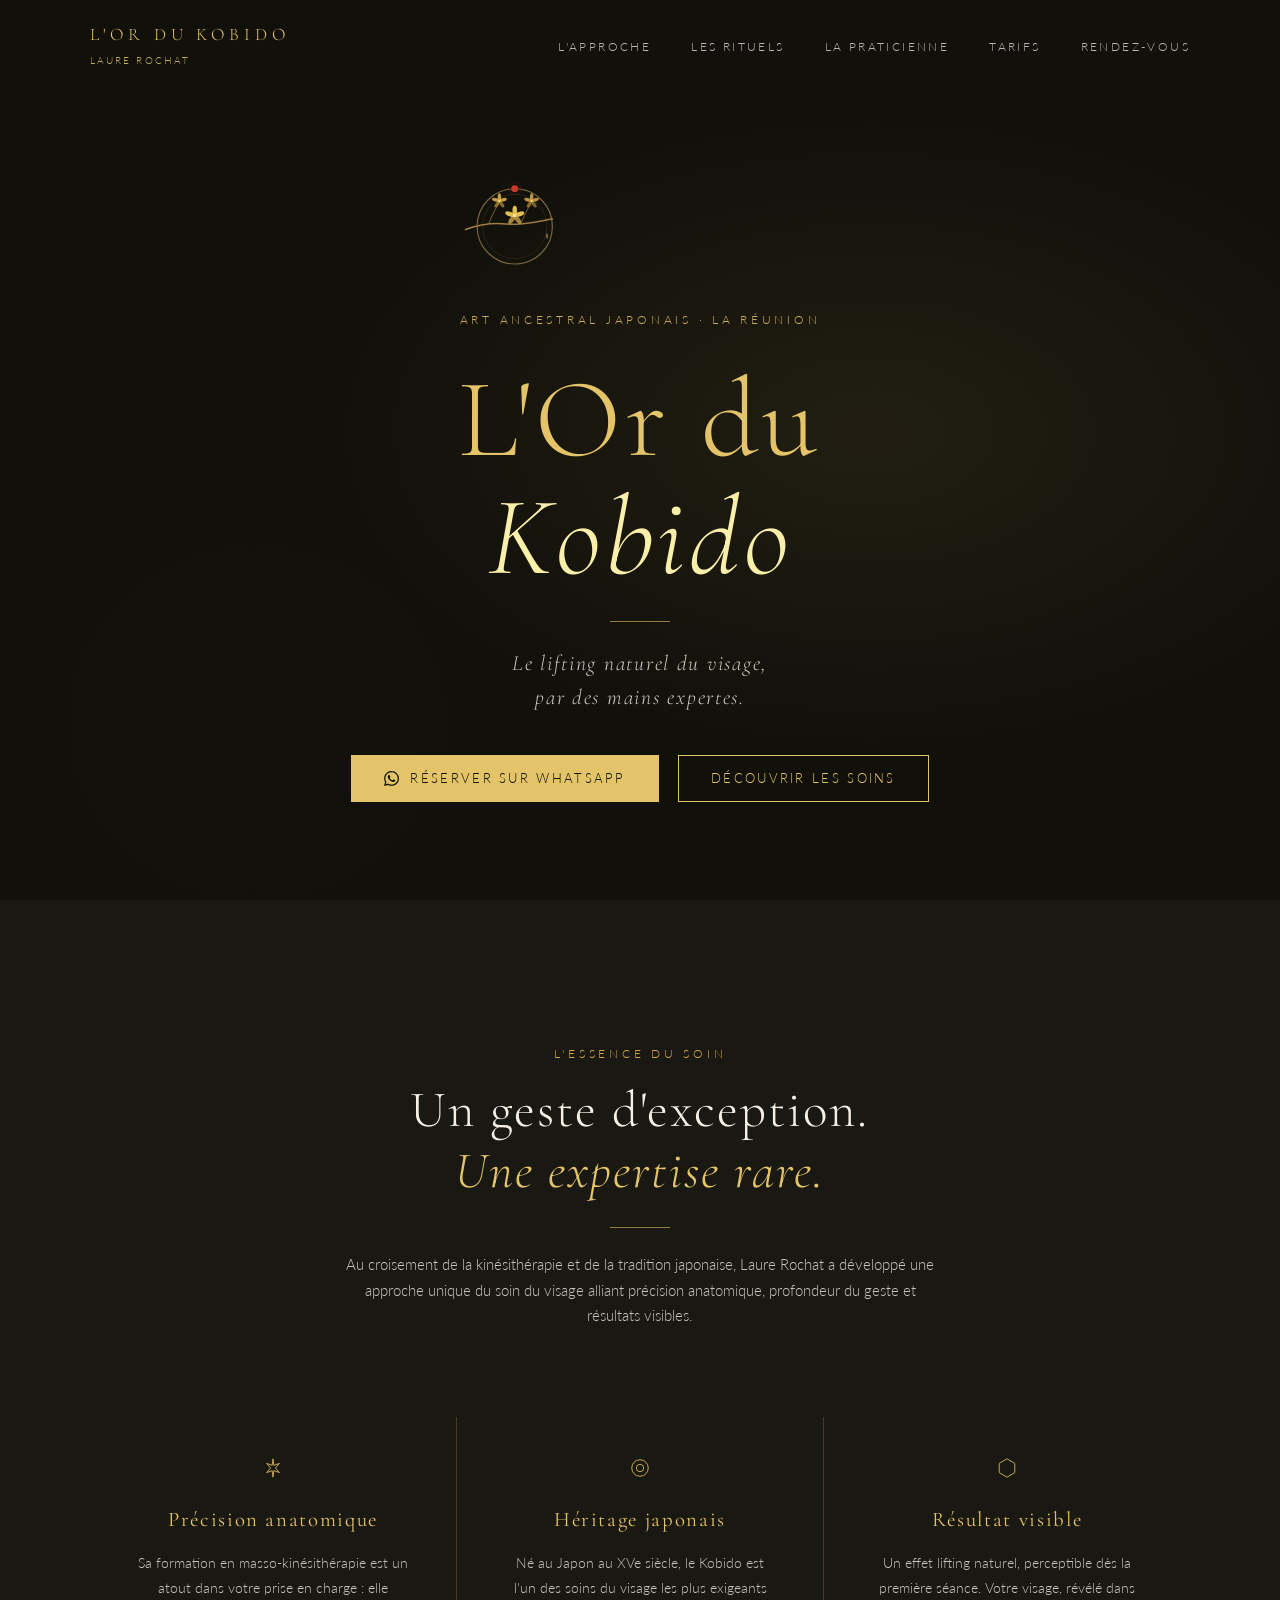
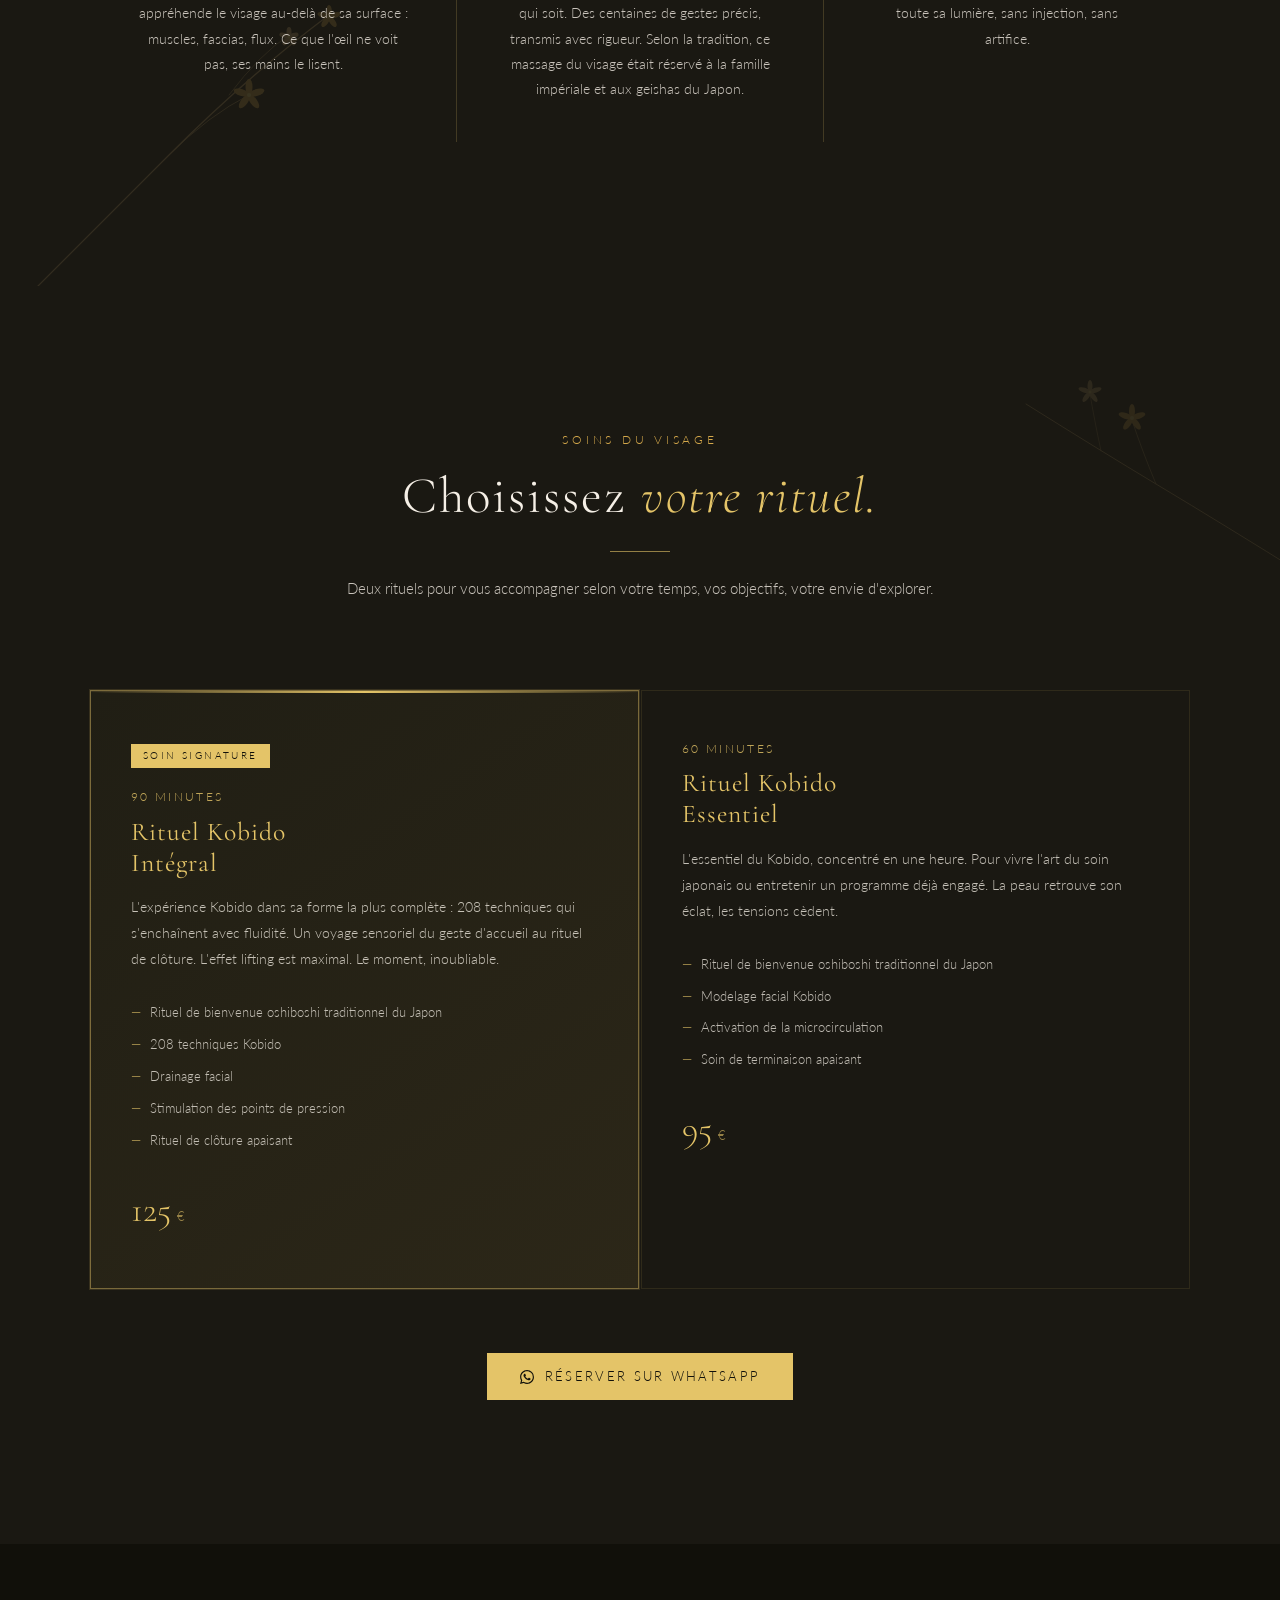
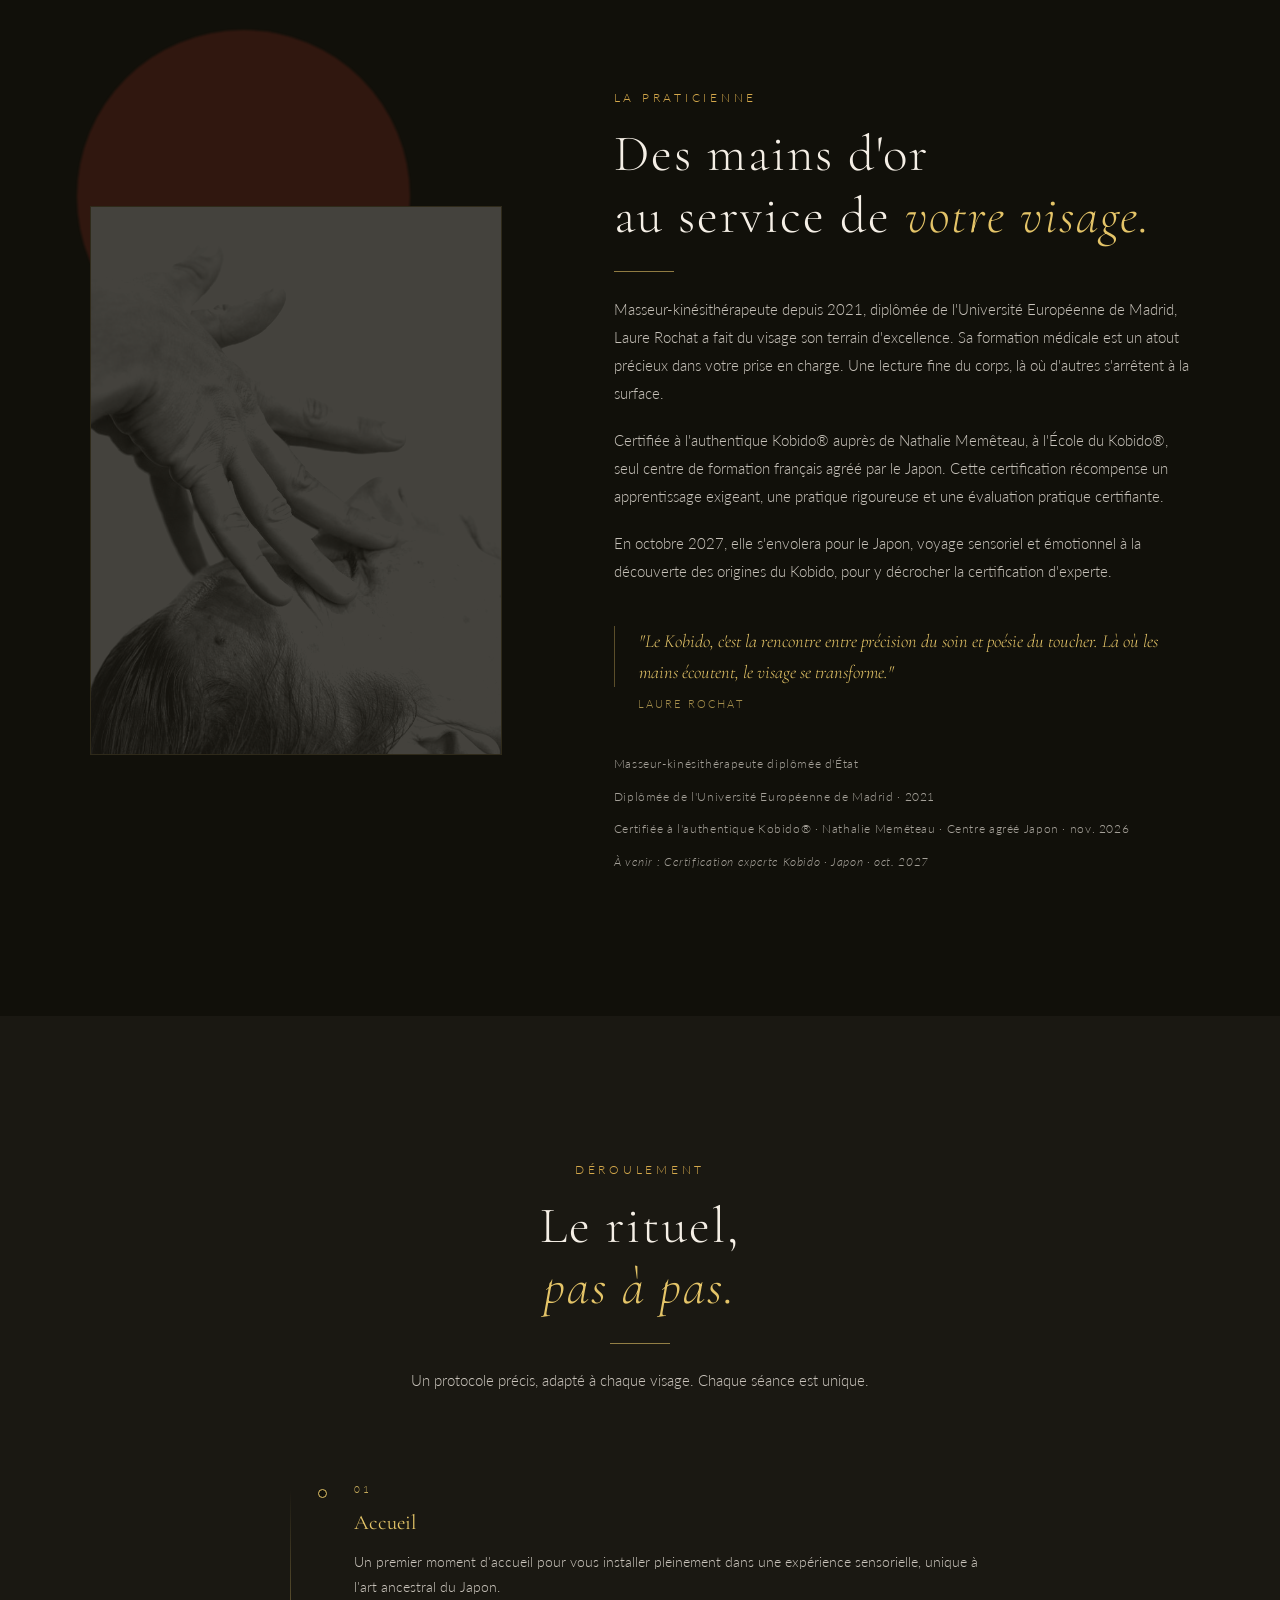
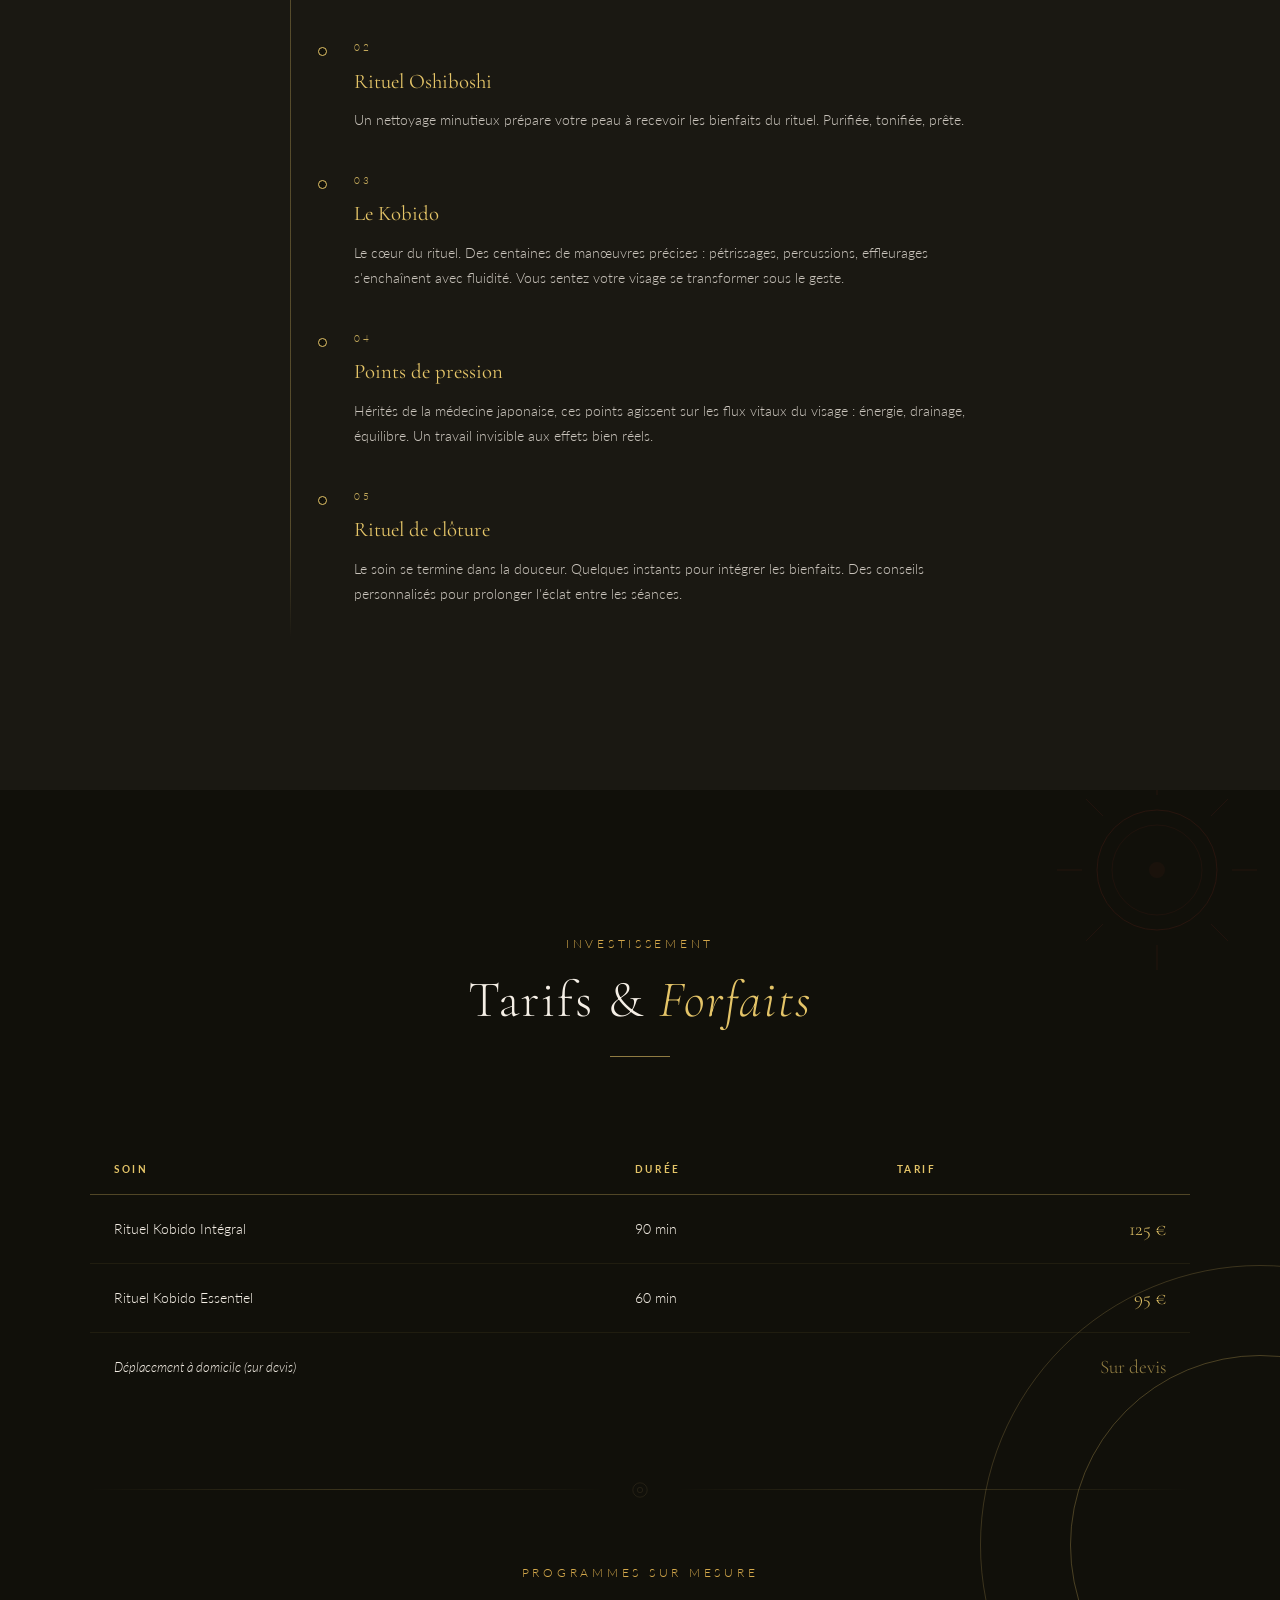
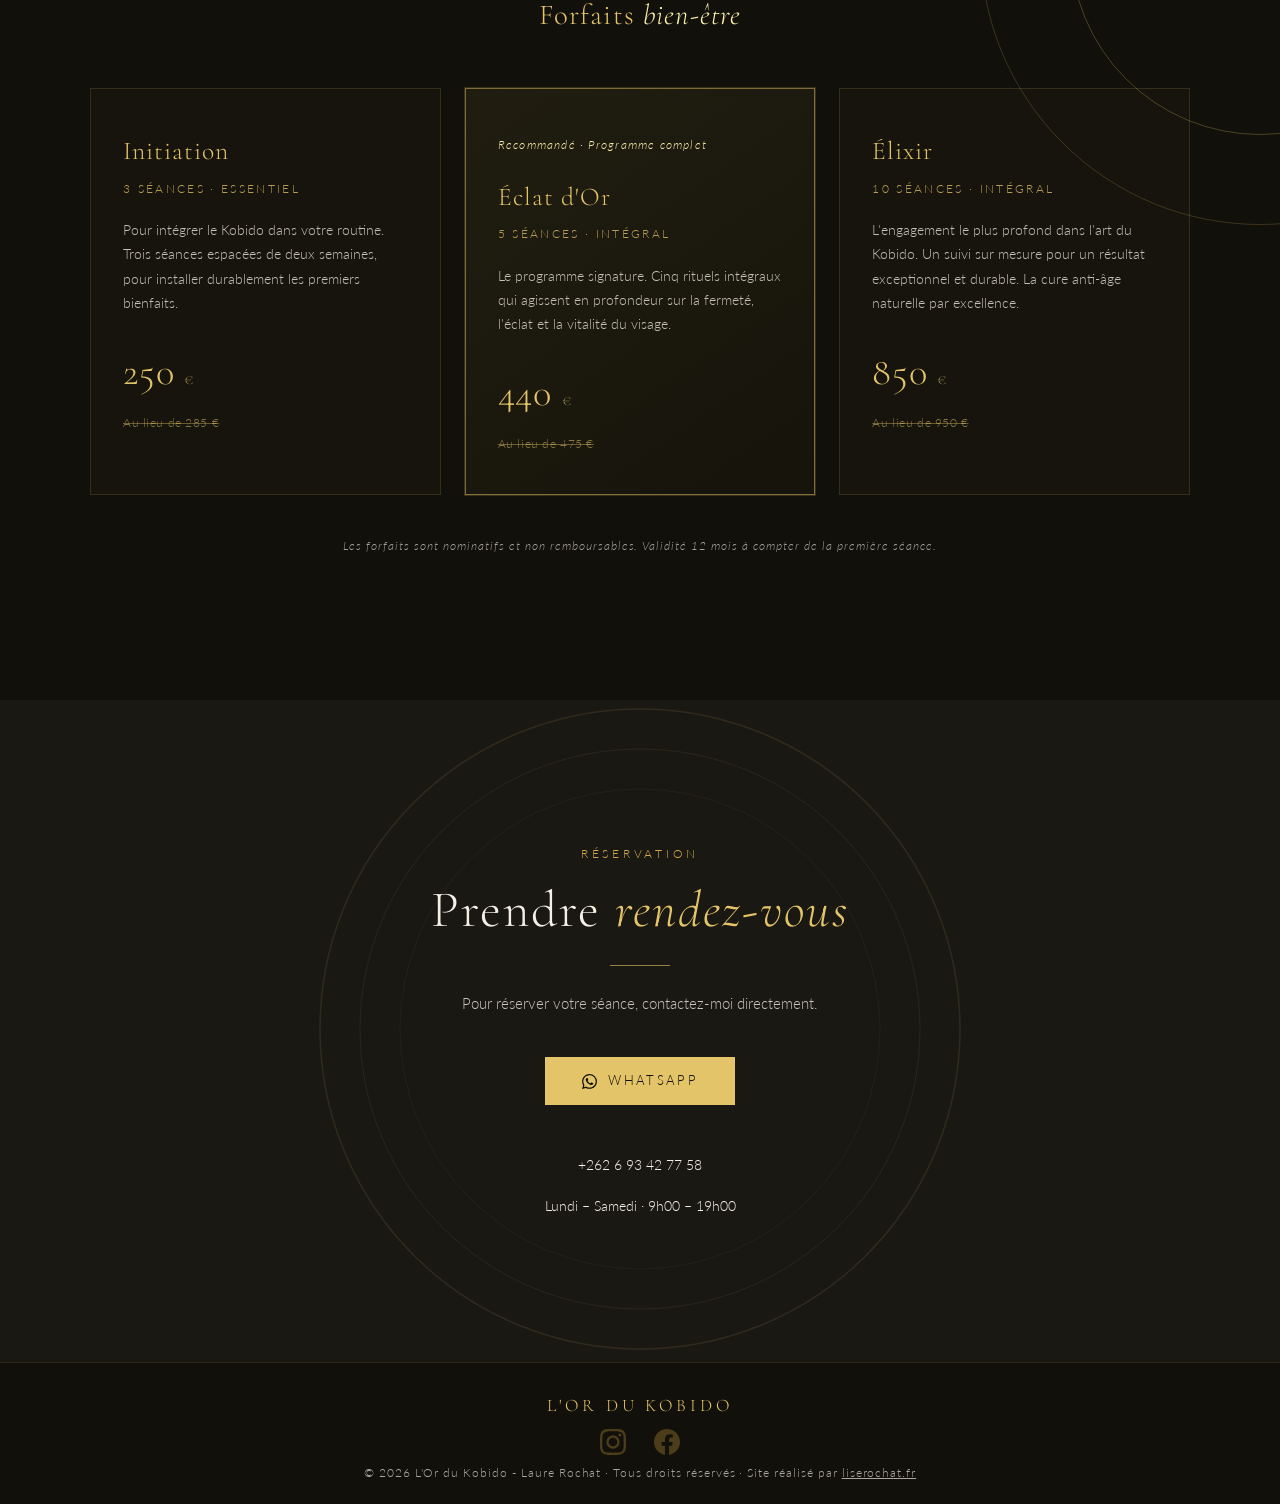
<file: index.html>
<!DOCTYPE html>
<html lang="fr">
<head>
  <meta charset="UTF-8" />
  <meta name="viewport" content="width=device-width, initial-scale=1.0" />
  <meta name="description" content="L'Or du Kobido - Laure Rochat, kinésithérapeute spécialisée dans l'art ancestral japonais du Kobido. Lifting naturel et rituel du visage d'exception à La Réunion." />
  <meta name="author" content="L'Or du Kobido - Laure Rochat" />
  <meta name="geo.region" content="RE" />
  <meta name="geo.placename" content="La Réunion, France" />
  <meta name="geo.position" content="-21.1151;55.5364" />
  <meta property="og:title" content="L'Or du Kobido - Rituel du visage ancestral japonais" />
  <meta property="og:description" content="Rituels Kobido par Laure Rochat, kinésithérapeute. Lifting naturel, éclat et détente profonde à La Réunion." />
  <meta property="og:type" content="website" />
  <meta property="og:url" content="https://lordukobido.fr" />
  <meta property="og:locale" content="fr_FR" />
  <title>L'Or du Kobido · Laure Rochat · La Réunion</title>
  <link rel="preconnect" href="https://fonts.googleapis.com" />
  <link rel="preconnect" href="https://fonts.gstatic.com" crossorigin />
  <link rel="preload" as="style" href="https://fonts.googleapis.com/css2?family=Cormorant+Garamond:ital,wght@0,300;0,400;0,500;1,300;1,400&family=Lato:wght@300;400;700&display=swap" />
  <link rel="stylesheet" href="https://fonts.googleapis.com/css2?family=Cormorant+Garamond:ital,wght@0,300;0,400;0,500;1,300;1,400&family=Lato:wght@300;400;700&display=swap" media="print" onload="this.media='all'" />
  <noscript><link rel="stylesheet" href="https://fonts.googleapis.com/css2?family=Cormorant+Garamond:ital,wght@0,300;0,400;0,500;1,300;1,400&family=Lato:wght@300;400;700&display=swap" /></noscript>
  <link rel="canonical" href="https://lordukobido.fr/" />
  <link rel="icon" href="assets/logo_icone_fond_noir.svg" type="image/svg+xml" />
  <link rel="sitemap" type="application/xml" href="/sitemap.xml" />
  <meta name="robots" content="index, follow" />
  <meta name="theme-color" content="#11100A" />
  <meta property="og:image" content="https://lordukobido.fr/og-image.jpg" />
  <meta property="og:image:width" content="1200" />
  <meta property="og:image:height" content="630" />
  <meta name="twitter:card" content="summary_large_image" />
  <meta name="twitter:title" content="L'Or du Kobido - Rituel du visage ancestral japonais" />
  <meta name="twitter:description" content="Rituels Kobido par Laure Rochat, kinésithérapeute. Lifting naturel, éclat et détente profonde à La Réunion." />
  <meta name="twitter:image" content="https://lordukobido.fr/og-image.jpg" />
  <link rel="stylesheet" href="style.css" />
  <script type="application/ld+json">
  {
    "@context": "https://schema.org",
    "@type": "LocalBusiness",
    "name": "L'Or du Kobido",
    "description": "Rituels du visage Kobido par Laure Rochat, kinésithérapeute. Art ancestral japonais à La Réunion.",
    "url": "https://lordukobido.fr",
    "telephone": "+262693427758",
    "email": "contact@ordukobido.fr",
    "address": {
      "@type": "PostalAddress",
      "addressCountry": "RE",
      "addressLocality": "La Réunion"
    },
    "priceRange": "€€€",
    "openingHours": "Mo-Sa 09:00-19:00",
    "sameAs": [
      "https://www.instagram.com/ordukobido",
      "https://www.facebook.com/ordukobido"
    ]
  }
  </script>
</head>
<body>
<a href="#contenu-principal" class="skip-link">Aller au contenu principal</a>

<!-- DEFS SVG PARTAGÉS -->
<svg aria-hidden="true" focusable="false" style="display:none" xmlns="http://www.w3.org/2000/svg">
  <defs>
    <path id="icon-whatsapp" d="M17.472 14.382c-.297-.149-1.758-.867-2.03-.967-.273-.099-.471-.148-.67.15-.197.297-.767.966-.94 1.164-.173.199-.347.223-.644.075-.297-.15-1.255-.463-2.39-1.475-.883-.788-1.48-1.761-1.653-2.059-.173-.297-.018-.458.13-.606.134-.133.298-.347.446-.52.149-.174.198-.298.298-.497.099-.198.05-.371-.025-.52-.075-.149-.669-1.612-.916-2.207-.242-.579-.487-.5-.669-.51-.173-.008-.371-.01-.57-.01-.198 0-.52.074-.792.372-.272.297-1.04 1.016-1.04 2.479 0 1.462 1.065 2.875 1.213 3.074.149.198 2.096 3.2 5.077 4.487.709.306 1.262.489 1.694.625.712.227 1.36.195 1.871.118.571-.085 1.758-.719 2.006-1.413.248-.694.248-1.289.173-1.413-.074-.124-.272-.198-.57-.347m-5.421 7.403h-.004a9.87 9.87 0 01-5.031-1.378l-.361-.214-3.741.982.998-3.648-.235-.374a9.86 9.86 0 01-1.51-5.26c.001-5.45 4.436-9.884 9.888-9.884 2.64 0 5.122 1.03 6.988 2.898a9.825 9.825 0 012.893 6.994c-.003 5.45-4.437 9.884-9.885 9.884m8.413-18.297A11.815 11.815 0 0012.05 0C5.495 0 .16 5.335.157 11.892c0 2.096.547 4.142 1.588 5.945L.057 24l6.305-1.654a11.882 11.882 0 005.683 1.448h.005c6.554 0 11.89-5.335 11.893-11.893a11.821 11.821 0 00-3.48-8.413Z"/>
  </defs>
</svg>

<!-- NAVIGATION -->
<nav class="nav" role="navigation" aria-label="Navigation principale">
  <div class="container nav__inner">
    <a href="#accueil" class="nav__logo" aria-label="L'Or du Kobido - Accueil">
      <span class="nav__logo-text">
        <span class="nav__logo-name">L'Or du Kobido</span>
        <span class="nav__logo-sub">Laure Rochat</span>
      </span>
    </a>
    <ul class="nav__links" id="nav-links" role="list">
      <li><a href="#approche">L'approche</a></li>
      <li><a href="#prestations">Les rituels</a></li>
      <li><a href="#laure">La praticienne</a></li>
      <li><a href="#tarifs">Tarifs</a></li>
      <li><a href="#contact">Rendez-vous</a></li>
    </ul>
    <button class="nav__burger" aria-controls="nav-links" aria-expanded="false" aria-label="Menu">
      <span></span><span></span><span></span>
    </button>
  </div>
</nav>

<main id="contenu-principal">

<!-- HERO -->
<section id="accueil" class="hero" aria-label="Accueil">
  <div class="hero__bg" aria-hidden="true"></div>
  <div class="hero__content">
    <div class="hero__logo-grand" aria-hidden="true">
      <svg class="hero__logo-svg" xmlns="http://www.w3.org/2000/svg" viewBox="100 70 280 250" focusable="false" aria-hidden="true">
        <circle cx="240" cy="196" r="98" fill="none" stroke="#C9A96E" stroke-width="3" opacity="0.55"/>
        <circle cx="240" cy="196" r="84" fill="none" stroke="#C9A96E" stroke-width="1.5" opacity="0.22"/>
        <circle cx="240" cy="98" r="9" fill="#C0392B"/>
        <circle cx="240" cy="98" r="16" fill="none" stroke="#C0392B" stroke-width="1.5" opacity="0.35"/>
        <path d="M112 204 Q168 184 218 190 Q256 194 338 176" stroke="#9A7A42" stroke-width="4" fill="none" stroke-linecap="round"/>
        <path d="M172 188 Q185 158 200 132" stroke="#7A5F32" stroke-width="2.5" fill="none" stroke-linecap="round"/>
        <path d="M255 190 Q269 158 284 132" stroke="#7A5F32" stroke-width="2.5" fill="none" stroke-linecap="round"/>
        <g transform="translate(200,130)">
          <ellipse cx="0" cy="-10" rx="4.5" ry="10" fill="#D4A84B" opacity="0.9" transform="rotate(0)"/>
          <ellipse cx="0" cy="-10" rx="4.5" ry="10" fill="#D4A84B" opacity="0.9" transform="rotate(72)"/>
          <ellipse cx="0" cy="-10" rx="4.5" ry="10" fill="#B8903A" opacity="0.7" transform="rotate(144)"/>
          <ellipse cx="0" cy="-10" rx="4.5" ry="10" fill="#B8903A" opacity="0.7" transform="rotate(216)"/>
          <ellipse cx="0" cy="-10" rx="4.5" ry="10" fill="#D4A84B" opacity="0.9" transform="rotate(288)"/>
          <circle cx="0" cy="0" r="3" fill="#F5E080"/>
        </g>
        <g transform="translate(240,168)">
          <ellipse cx="0" cy="-13" rx="6" ry="13" fill="#EAC455" opacity="0.95" transform="rotate(0)"/>
          <ellipse cx="0" cy="-13" rx="6" ry="13" fill="#EAC455" opacity="0.95" transform="rotate(72)"/>
          <ellipse cx="0" cy="-13" rx="6" ry="13" fill="#D4A84B" opacity="0.75" transform="rotate(144)"/>
          <ellipse cx="0" cy="-13" rx="6" ry="13" fill="#D4A84B" opacity="0.75" transform="rotate(216)"/>
          <ellipse cx="0" cy="-13" rx="6" ry="13" fill="#EAC455" opacity="0.95" transform="rotate(288)"/>
          <circle cx="0" cy="0" r="3.5" fill="#FBF0A0"/>
        </g>
        <g transform="translate(284,130)">
          <ellipse cx="0" cy="-10" rx="4.5" ry="10" fill="#D4A84B" opacity="0.85" transform="rotate(0)"/>
          <ellipse cx="0" cy="-10" rx="4.5" ry="10" fill="#D4A84B" opacity="0.85" transform="rotate(72)"/>
          <ellipse cx="0" cy="-10" rx="4.5" ry="10" fill="#B8903A" opacity="0.65" transform="rotate(144)"/>
          <ellipse cx="0" cy="-10" rx="4.5" ry="10" fill="#B8903A" opacity="0.65" transform="rotate(216)"/>
          <ellipse cx="0" cy="-10" rx="4.5" ry="10" fill="#D4A84B" opacity="0.85" transform="rotate(288)"/>
          <circle cx="0" cy="0" r="2.5" fill="#F5E080"/>
        </g>
        <ellipse cx="324" cy="221" rx="3" ry="7" fill="#C9A96E" opacity="0.5"/>
      </svg>
    </div>
    <p class="hero__eyebrow">Art ancestral japonais · La Réunion</p>
    <h1 class="hero__title">L'Or du <em>Kobido</em></h1>
    <span class="sep" aria-hidden="true"></span>
    <p class="hero__subtitle">Le lifting naturel du visage,<br>par des mains expertes.</p>
    <div class="hero__cta">
      <a href="https://wa.me/262693427758" class="btn btn--plein btn--icon" target="_blank" rel="noopener noreferrer" aria-label="Réserver sur WhatsApp">
        <svg width="15" height="15" viewBox="0 0 24 24" fill="currentColor" aria-hidden="true" focusable="false"><use href="#icon-whatsapp"/></svg>
        Réserver sur WhatsApp
      </a>
      <a href="#prestations" class="btn">Découvrir les soins</a>
    </div>
  </div>
</section>

<!-- APPROCHE -->
<section id="approche" class="section section--creme" aria-labelledby="approche-titre">
  <svg aria-hidden="true" focusable="false" style="position:absolute;bottom:-5%;left:-4%;width:480px;height:380px;pointer-events:none;user-select:none;opacity:0.14" viewBox="0 0 480 380" xmlns="http://www.w3.org/2000/svg">
    <path d="M60 360 Q140 280 220 200 Q300 120 380 60" stroke="#C9A96E" stroke-width="1.2" fill="none" stroke-linecap="round"/>
    <path d="M220 200 Q260 160 300 140" stroke="#C9A96E" stroke-width="0.8" fill="none" stroke-linecap="round"/>
    <path d="M280 140 Q310 100 340 80" stroke="#C9A96E" stroke-width="0.7" fill="none" stroke-linecap="round"/>
    <g transform="translate(300,140)">
      <ellipse cx="0" cy="-8" rx="3.5" ry="8" fill="#D4A84B" transform="rotate(0)"/>
      <ellipse cx="0" cy="-8" rx="3.5" ry="8" fill="#D4A84B" transform="rotate(72)"/>
      <ellipse cx="0" cy="-8" rx="3.5" ry="8" fill="#D4A84B" transform="rotate(144)"/>
      <ellipse cx="0" cy="-8" rx="3.5" ry="8" fill="#D4A84B" transform="rotate(216)"/>
      <ellipse cx="0" cy="-8" rx="3.5" ry="8" fill="#D4A84B" transform="rotate(288)"/>
      <circle cx="0" cy="0" r="2" fill="#F5E080"/>
    </g>
    <g transform="translate(380,62)">
      <ellipse cx="0" cy="-6" rx="2.8" ry="6" fill="#D4A84B" transform="rotate(0)"/>
      <ellipse cx="0" cy="-6" rx="2.8" ry="6" fill="#D4A84B" transform="rotate(72)"/>
      <ellipse cx="0" cy="-6" rx="2.8" ry="6" fill="#D4A84B" transform="rotate(144)"/>
      <ellipse cx="0" cy="-6" rx="2.8" ry="6" fill="#D4A84B" transform="rotate(216)"/>
      <ellipse cx="0" cy="-6" rx="2.8" ry="6" fill="#D4A84B" transform="rotate(288)"/>
      <circle cx="0" cy="0" r="1.6" fill="#F5E080"/>
    </g>
    <g transform="translate(340,82)">
      <ellipse cx="0" cy="-5" rx="2.5" ry="5" fill="#C9A96E" transform="rotate(0)"/>
      <ellipse cx="0" cy="-5" rx="2.5" ry="5" fill="#C9A96E" transform="rotate(72)"/>
      <ellipse cx="0" cy="-5" rx="2.5" ry="5" fill="#C9A96E" transform="rotate(144)"/>
      <ellipse cx="0" cy="-5" rx="2.5" ry="5" fill="#C9A96E" transform="rotate(216)"/>
      <ellipse cx="0" cy="-5" rx="2.5" ry="5" fill="#C9A96E" transform="rotate(288)"/>
      <circle cx="0" cy="0" r="1.4" fill="#F5E080"/>
    </g>
  </svg>
  <div class="container">
    <header class="section__header reveal">
      <p class="section__surtitle">L'essence du soin</p>
      <h2 class="section__title" id="approche-titre">Un geste d'exception.<br><em>Une expertise rare.</em></h2>
      <span class="sep"></span>
      <p class="section__intro">
        Au croisement de la kinésithérapie et de la tradition japonaise, Laure Rochat a développé une approche unique du soin du visage alliant précision anatomique, profondeur du geste et résultats visibles.
      </p>
    </header>
    <div class="philosophie__grid" role="list">
      <article class="philosophie__item reveal reveal-delay-1">
        <svg class="philosophie__icon" viewBox="0 0 24 24" aria-hidden="true" focusable="false" width="22" height="22" fill="none" stroke="currentColor" stroke-width="1"><path d="M12 2 L12.9 9.1 L19 7 L14.6 12 L19 17 L12.9 14.9 L12 22 L11.1 14.9 L5 17 L9.4 12 L5 7 L11.1 9.1 Z"/></svg>
        <h3>Précision anatomique</h3>
        <p>Sa formation en masso-kinésithérapie est un atout dans votre prise en charge : elle appréhende le visage au-delà de sa surface : muscles, fascias, flux. Ce que l'œil ne voit pas, ses mains le lisent.</p>
      </article>
      <div class="philosophie__divider" aria-hidden="true"></div>
      <article class="philosophie__item reveal reveal-delay-2">
        <svg class="philosophie__icon" viewBox="0 0 24 24" aria-hidden="true" focusable="false" width="22" height="22" fill="none" stroke="currentColor" stroke-width="1"><circle cx="12" cy="12" r="9"/><circle cx="12" cy="12" r="4"/></svg>
        <h3>Héritage japonais</h3>
        <p>Né au Japon au XVe siècle, le Kobido est l'un des soins du visage les plus exigeants qui soit. Des centaines de gestes précis, transmis avec rigueur. Selon la tradition, ce massage du visage était réservé à la famille impériale et aux geishas du Japon.</p>
      </article>
      <div class="philosophie__divider" aria-hidden="true"></div>
      <article class="philosophie__item reveal reveal-delay-3">
        <svg class="philosophie__icon" viewBox="0 0 24 24" aria-hidden="true" focusable="false" width="22" height="22" fill="none" stroke="currentColor" stroke-width="1"><path d="M12 2 L20.5 7 L20.5 17 L12 22 L3.5 17 L3.5 7 Z"/></svg>
        <h3>Résultat visible</h3>
        <p>Un effet lifting naturel, perceptible dès la première séance. Votre visage, révélé dans toute sa lumière, sans injection, sans artifice.</p>
      </article>
    </div>
  </div>
</section>

<!-- PRESTATIONS -->
<section id="prestations" class="section section--creme" aria-labelledby="prestations-titre">
  <svg aria-hidden="true" focusable="false" style="position:absolute;top:4%;right:-2%;width:min(360px,40vw);height:min(280px,30vw);pointer-events:none;user-select:none;opacity:0.11" viewBox="0 0 360 280" xmlns="http://www.w3.org/2000/svg">
    <path d="M360 240 Q280 190 210 148 Q155 115 80 68" stroke="#C9A96E" stroke-width="1" fill="none" stroke-linecap="round"/>
    <path d="M210 148 Q195 112 186 84" stroke="#C9A96E" stroke-width="0.7" fill="none" stroke-linecap="round"/>
    <path d="M155 115 Q148 82 144 58" stroke="#C9A96E" stroke-width="0.6" fill="none" stroke-linecap="round"/>
    <g transform="translate(186,82)">
      <ellipse cx="0" cy="-7" rx="3" ry="7" fill="#D4A84B" transform="rotate(0)"/>
      <ellipse cx="0" cy="-7" rx="3" ry="7" fill="#D4A84B" transform="rotate(72)"/>
      <ellipse cx="0" cy="-7" rx="3" ry="7" fill="#D4A84B" transform="rotate(144)"/>
      <ellipse cx="0" cy="-7" rx="3" ry="7" fill="#D4A84B" transform="rotate(216)"/>
      <ellipse cx="0" cy="-7" rx="3" ry="7" fill="#D4A84B" transform="rotate(288)"/>
      <circle cx="0" cy="0" r="2" fill="#F5E080"/>
    </g>
    <g transform="translate(144,56)">
      <ellipse cx="0" cy="-6" rx="2.5" ry="6" fill="#C9A96E" transform="rotate(0)"/>
      <ellipse cx="0" cy="-6" rx="2.5" ry="6" fill="#C9A96E" transform="rotate(72)"/>
      <ellipse cx="0" cy="-6" rx="2.5" ry="6" fill="#C9A96E" transform="rotate(144)"/>
      <ellipse cx="0" cy="-6" rx="2.5" ry="6" fill="#C9A96E" transform="rotate(216)"/>
      <ellipse cx="0" cy="-6" rx="2.5" ry="6" fill="#C9A96E" transform="rotate(288)"/>
      <circle cx="0" cy="0" r="1.5" fill="#F5E080"/>
    </g>
  </svg>
  <div class="container">
    <header class="section__header reveal">
      <p class="section__surtitle">Soins du visage</p>
      <h2 class="section__title" id="prestations-titre">Choisissez <em>votre rituel.</em></h2>
      <span class="sep"></span>
      <p class="section__intro">
        Deux rituels pour vous accompagner selon votre temps, vos objectifs, votre envie d'explorer.
      </p>
    </header>
    <div class="prestations__grid" role="list">
      <article class="prestation-card prestation-card--vedette reveal reveal-delay-1">
        <span class="prestation-card__badge">Soin signature</span>
        <p class="prestation-card__duree">90 minutes</p>
        <h3 class="prestation-card__titre">Rituel Kobido<br>Intégral</h3>
        <p class="prestation-card__desc">
          L'expérience Kobido dans sa forme la plus complète : 208 techniques qui s'enchaînent avec fluidité. Un voyage sensoriel du geste d'accueil au rituel de clôture. L'effet lifting est maximal. Le moment, inoubliable.
        </p>
        <ul class="prestation-card__details">
          <li>Rituel de bienvenue oshiboshi traditionnel du Japon</li>
          <li>208 techniques Kobido</li>
          <li>Drainage facial</li>
          <li>Stimulation des points de pression</li>
          <li>Rituel de clôture apaisant</li>
        </ul>
        <div class="prestation-card__prix">
          <span class="prestation-card__montant">125</span>
          <span class="prestation-card__devise">€</span>
        </div>
      </article>

      <article class="prestation-card reveal reveal-delay-2">
        <p class="prestation-card__duree">60 minutes</p>
        <h3 class="prestation-card__titre">Rituel Kobido<br>Essentiel</h3>
        <p class="prestation-card__desc">
          L'essentiel du Kobido, concentré en une heure. Pour vivre l'art du soin japonais ou entretenir un programme déjà engagé. La peau retrouve son éclat, les tensions cèdent.
        </p>
        <ul class="prestation-card__details">
          <li>Rituel de bienvenue oshiboshi traditionnel du Japon</li>
          <li>Modelage facial Kobido</li>
          <li>Activation de la microcirculation</li>
          <li>Soin de terminaison apaisant</li>
        </ul>
        <div class="prestation-card__prix">
          <span class="prestation-card__montant">95</span>
          <span class="prestation-card__devise">€</span>
        </div>
      </article>
    </div>
    <div class="section__cta-inline reveal">
      <a href="https://wa.me/262693427758" class="btn btn--plein btn--icon" target="_blank" rel="noopener noreferrer" aria-label="Réserver sur WhatsApp">
        <svg width="14" height="14" viewBox="0 0 24 24" fill="currentColor" aria-hidden="true" focusable="false"><use href="#icon-whatsapp"/></svg>
        Réserver sur WhatsApp
      </a>
    </div>
  </div>
</section>

<!-- EXPERTISE DE LAURE -->
<section id="laure" class="section section--laure" aria-labelledby="laure-titre">
  <div class="container">
    <div class="expertise__layout">
      <div class="expertise__photo reveal">
        <div class="expertise__photo-logo" aria-hidden="true">
          <img src="assets/669d0a68-e645-48d5-8796-cb6769c5678c.jpeg" alt="" width="120" height="120" loading="lazy" class="expertise__photo-logo-img" />
        </div>
      </div>
      <div class="expertise__text reveal reveal-delay-2">
        <p class="section__surtitle">La praticienne</p>
        <h2 class="section__title" id="laure-titre">Des mains d'or<br>au service de <em>votre visage.</em></h2>
        <span class="sep sep--left"></span>
        <p class="expertise__bio">
          Masseur-kinésithérapeute depuis 2021, diplômée de l'Université Européenne de Madrid, Laure Rochat a fait du visage son terrain d'excellence. Sa formation médicale est un atout précieux dans votre prise en charge. Une lecture fine du corps, là où d'autres s'arrêtent à la surface.
        </p>
        <p class="expertise__bio">
          Certifiée à l'authentique Kobido® auprès de Nathalie Memêteau, à l'École du Kobido®, seul centre de formation français agréé par le Japon. Cette certification récompense un apprentissage exigeant, une pratique rigoureuse et une évaluation pratique certifiante.
        </p>
        <p class="expertise__bio">
          En octobre 2027, elle s'envolera pour le Japon, voyage sensoriel et émotionnel à la découverte des origines du Kobido, pour y décrocher la certification d'experte.
        </p>
        <blockquote class="expertise__citation">
          "Le Kobido, c'est la rencontre entre précision du soin et poésie du toucher. Là où les mains écoutent, le visage se transforme."
        </blockquote>
        <p class="expertise__citation-auteur">Laure Rochat</p>
        <ul class="expertise__badges" aria-label="Qualifications de Laure Rochat">
          <li class="expertise__badge">Masseur-kinésithérapeute diplômée d'État</li>
          <li class="expertise__badge">Diplômée de l'Université Européenne de Madrid · 2021</li>
          <li class="expertise__badge">Certifiée à l'authentique Kobido® · Nathalie Memêteau · Centre agréé Japon · nov. 2026</li>
          <li class="expertise__badge"><em>À venir : Certification experte Kobido · Japon · oct. 2027</em></li>
        </ul>
      </div>
    </div>
  </div>
</section>

<!-- LE RITUEL -->
<section id="rituel" class="section section--creme" aria-labelledby="rituel-titre">
  <div class="container">
    <header class="section__header reveal">
      <p class="section__surtitle">Déroulement</p>
      <h2 class="section__title" id="rituel-titre">Le rituel,<br><em>pas à pas.</em></h2>
      <span class="sep"></span>
      <p class="section__intro">
        Un protocole précis, adapté à chaque visage. Chaque séance est unique.
      </p>
    </header>
    <div class="rituel__steps reveal" role="list">
      <article class="rituel__step">
        <p class="rituel__step-num">01</p>
        <h3 class="rituel__step-titre">Accueil</h3>
        <p class="rituel__step-texte">Un premier moment d'accueil pour vous installer pleinement dans une expérience sensorielle, unique à l'art ancestral du Japon.</p>
      </article>
      <article class="rituel__step">
        <p class="rituel__step-num">02</p>
        <h3 class="rituel__step-titre">Rituel Oshiboshi</h3>
        <p class="rituel__step-texte">Un nettoyage minutieux prépare votre peau à recevoir les bienfaits du rituel. Purifiée, tonifiée, prête.</p>
      </article>
      <article class="rituel__step">
        <p class="rituel__step-num">03</p>
        <h3 class="rituel__step-titre">Le Kobido</h3>
        <p class="rituel__step-texte">Le cœur du rituel. Des centaines de manœuvres précises : pétrissages, percussions, effleurages s'enchaînent avec fluidité. Vous sentez votre visage se transformer sous le geste.</p>
      </article>
      <article class="rituel__step">
        <p class="rituel__step-num">04</p>
        <h3 class="rituel__step-titre">Points de pression</h3>
        <p class="rituel__step-texte">Hérités de la médecine japonaise, ces points agissent sur les flux vitaux du visage : énergie, drainage, équilibre. Un travail invisible aux effets bien réels.</p>
      </article>
      <article class="rituel__step">
        <p class="rituel__step-num">05</p>
        <h3 class="rituel__step-titre">Rituel de clôture</h3>
        <p class="rituel__step-texte">Le soin se termine dans la douceur. Quelques instants pour intégrer les bienfaits. Des conseils personnalisés pour prolonger l'éclat entre les séances.</p>
      </article>
    </div>
  </div>
</section>

<!-- TARIFS & FORFAITS -->
<section id="tarifs" class="section" aria-labelledby="tarifs-titre">
  <svg aria-hidden="true" focusable="false" style="position:absolute;top:-8%;right:-6%;width:400px;height:400px;pointer-events:none;user-select:none;opacity:0.13" viewBox="0 0 400 400" xmlns="http://www.w3.org/2000/svg">
    <circle cx="200" cy="200" r="60" fill="none" stroke="#C0392B" stroke-width="1"/>
    <circle cx="200" cy="200" r="45" fill="none" stroke="#C0392B" stroke-width="0.6"/>
    <line x1="200" y1="125" x2="200" y2="100" stroke="#C0392B" stroke-width="0.8"/>
    <line x1="200" y1="275" x2="200" y2="300" stroke="#C0392B" stroke-width="0.8"/>
    <line x1="125" y1="200" x2="100" y2="200" stroke="#C0392B" stroke-width="0.8"/>
    <line x1="275" y1="200" x2="300" y2="200" stroke="#C0392B" stroke-width="0.8"/>
    <line x1="146" y1="146" x2="129" y2="129" stroke="#C0392B" stroke-width="0.7"/>
    <line x1="254" y1="146" x2="271" y2="129" stroke="#C0392B" stroke-width="0.7"/>
    <line x1="146" y1="254" x2="129" y2="271" stroke="#C0392B" stroke-width="0.7"/>
    <line x1="254" y1="254" x2="271" y2="271" stroke="#C0392B" stroke-width="0.7"/>
    <circle cx="200" cy="200" r="8" fill="#C0392B" opacity="0.4"/>
  </svg>
  <div class="container">
    <header class="section__header reveal">
      <p class="section__surtitle">Investissement</p>
      <h2 class="section__title" id="tarifs-titre">Tarifs & <em>Forfaits</em></h2>
      <span class="sep"></span>
    </header>

    <div class="reveal tarifs__tableau-wrapper">
      <table class="tarifs__tableau" aria-label="Tableau des tarifs des soins">
        <thead>
          <tr>
            <th scope="col">Soin</th>
            <th scope="col">Durée</th>
            <th scope="col" class="tarifs__th--right">Tarif</th>
          </tr>
        </thead>
        <tbody>
          <tr>
            <td>Rituel Kobido Intégral</td>
            <td>90 min</td>
            <td class="prix">125 €</td>
          </tr>
          <tr>
            <td>Rituel Kobido Essentiel</td>
            <td>60 min</td>
            <td class="prix">95 €</td>
          </tr>
          <tr>
            <td class="tarifs__note-td" colspan="2">Déplacement à domicile (sur devis)</td>
            <td class="prix prix--note">Sur devis</td>
          </tr>
        </tbody>
      </table>
    </div>

    <div class="tarifs__separateur" aria-hidden="true">
      <span></span>
      <svg viewBox="0 0 40 40" width="18" height="18" aria-hidden="true" focusable="false" fill="none" stroke="#C9A96E" stroke-width="0.8" opacity="0.6"><circle cx="20" cy="20" r="6"/><circle cx="20" cy="20" r="16"/></svg>
      <span></span>
    </div>

    <div class="reveal">
      <p class="section__surtitle section__surtitle--center">Programmes sur mesure</p>
      <h3 class="tarifs__sous-titre">Forfaits <em>bien-être</em></h3>
    </div>

    <div class="forfaits__grid" role="list">
      <article class="forfait-card reveal reveal-delay-1">
        <h4 class="forfait-card__nom">Initiation</h4>
        <p class="forfait-card__seances">3 séances · Essentiel</p>
        <p class="forfait-card__desc">Pour intégrer le Kobido dans votre routine. Trois séances espacées de deux semaines, pour installer durablement les premiers bienfaits.</p>
        <p class="forfait-card__prix">250 <span>€</span></p>
        <p class="forfait-card__economie"><s>Au lieu de 285 €</s></p>
      </article>

      <article class="forfait-card forfait-card--star reveal reveal-delay-2">
        <span class="forfait-card__avantage">Recommandé · Programme complet</span>
        <h4 class="forfait-card__nom">Éclat d'Or</h4>
        <p class="forfait-card__seances">5 séances · Intégral</p>
        <p class="forfait-card__desc">Le programme signature. Cinq rituels intégraux qui agissent en profondeur sur la fermeté, l'éclat et la vitalité du visage.</p>
        <p class="forfait-card__prix">440 <span>€</span></p>
        <p class="forfait-card__economie"><s>Au lieu de 475 €</s></p>
      </article>

      <article class="forfait-card reveal reveal-delay-3">
        <h4 class="forfait-card__nom">Élixir</h4>
        <p class="forfait-card__seances">10 séances · Intégral</p>
        <p class="forfait-card__desc">L'engagement le plus profond dans l'art du Kobido. Un suivi sur mesure pour un résultat exceptionnel et durable. La cure anti-âge naturelle par excellence.</p>
        <p class="forfait-card__prix">850 <span>€</span></p>
        <p class="forfait-card__economie"><s>Au lieu de 950 €</s></p>
      </article>
    </div>

    <p class="tarifs__mention reveal">Les forfaits sont nominatifs et non remboursables. Validité 12 mois à compter de la première séance.</p>
  </div>
</section>

<!-- CONTACT -->
<section id="contact" class="section section--creme" aria-labelledby="contact-titre">
  <svg aria-hidden="true" focusable="false" style="position:absolute;bottom:-2.5%;left:50%;transform:translateX(-50%);width:700px;height:700px;pointer-events:none;user-select:none;opacity:0.12" viewBox="0 0 700 700" xmlns="http://www.w3.org/2000/svg">
    <circle cx="350" cy="350" r="320" fill="none" stroke="#C9A96E" stroke-width="1.5"/>
    <circle cx="350" cy="350" r="280" fill="none" stroke="#C9A96E" stroke-width="0.8"/>
    <circle cx="350" cy="350" r="240" fill="none" stroke="#C9A96E" stroke-width="0.5"/>
  </svg>
  <div class="container">
    <div class="contact__centered reveal">
      <p class="section__surtitle">Réservation</p>
      <h2 class="section__title" id="contact-titre">Prendre <em>rendez-vous</em></h2>
      <span class="sep"></span>
      <p class="contact__intro-text">
        Pour réserver votre séance, contactez-moi directement.
      </p>
      <div class="contact__actions">
        <a href="https://wa.me/262693427758" class="btn btn--plein contact__btn" target="_blank" rel="noopener noreferrer" aria-label="Contacter par WhatsApp">
          <svg width="15" height="15" viewBox="0 0 24 24" fill="currentColor" aria-hidden="true" focusable="false"><use href="#icon-whatsapp"/></svg>
          WhatsApp
        </a>
      </div>
      <ul class="contact__list contact__list--centered" aria-label="Coordonnées">
        <li>
          <a href="tel:+262693427758" aria-label="Appeler le +262 6 93 42 77 58">+262 6 93 42 77 58</a>
        </li>
        <li>
          <span>Lundi – Samedi · 9h00 – 19h00</span>
        </li>
      </ul>
    </div>
  </div>
</section>
</main>

<!-- FOOTER -->
<footer class="footer" role="contentinfo">
  <div class="container footer__inner">
    <p class="footer__logo">L'Or du Kobido</p>
    <div class="footer__socials" aria-label="Réseaux sociaux">
      <a href="https://www.instagram.com/ordukobido" class="social__link" target="_blank" rel="noopener noreferrer" aria-label="Instagram - L'Or du Kobido">
        <svg width="26" height="26" viewBox="0 0 24 24" fill="currentColor" aria-hidden="true" focusable="false"><path d="M12 2.163c3.204 0 3.584.012 4.85.07 3.252.148 4.771 1.691 4.919 4.919.058 1.265.069 1.645.069 4.849 0 3.205-.012 3.584-.069 4.849-.149 3.225-1.664 4.771-4.919 4.919-1.266.058-1.644.07-4.85.07-3.204 0-3.584-.012-4.849-.07-3.26-.149-4.771-1.699-4.919-4.92-.058-1.265-.07-1.644-.07-4.849 0-3.204.013-3.583.07-4.849.149-3.227 1.664-4.771 4.919-4.919 1.266-.057 1.645-.069 4.849-.069zM12 0C8.741 0 8.333.014 7.053.072 2.695.272.273 2.69.073 7.052.014 8.333 0 8.741 0 12c0 3.259.014 3.668.072 4.948.2 4.358 2.618 6.78 6.98 6.98C8.333 23.986 8.741 24 12 24c3.259 0 3.668-.014 4.948-.072 4.354-.2 6.782-2.618 6.979-6.98.059-1.28.073-1.689.073-4.948 0-3.259-.014-3.667-.072-4.947-.196-4.354-2.617-6.78-6.979-6.98C15.668.014 15.259 0 12 0zm0 5.838a6.162 6.162 0 100 12.324 6.162 6.162 0 000-12.324zM12 16a4 4 0 110-8 4 4 0 010 8zm6.406-11.845a1.44 1.44 0 100 2.881 1.44 1.44 0 000-2.881z"/></svg>
      </a>
      <a href="https://www.facebook.com/ordukobido" class="social__link" target="_blank" rel="noopener noreferrer" aria-label="Facebook - L'Or du Kobido">
        <svg width="26" height="26" viewBox="0 0 24 24" fill="currentColor" aria-hidden="true" focusable="false"><path d="M24 12.073c0-6.627-5.373-12-12-12s-12 5.373-12 12c0 5.99 4.388 10.954 10.125 11.854v-8.385H7.078v-3.47h3.047V9.43c0-3.007 1.792-4.669 4.533-4.669 1.312 0 2.686.235 2.686.235v2.953H15.83c-1.491 0-1.956.925-1.956 1.874v2.25h3.328l-.532 3.47h-2.796v8.385C19.612 23.027 24 18.062 24 12.073z"/></svg>
      </a>
    </div>
    <p class="footer__copy">© <span id="year">2026</span> L'Or du Kobido - Laure Rochat · Tous droits réservés · Site réalisé par <a href="https://liserochat.fr" target="_blank" rel="noopener noreferrer" style="text-decoration: underline;">liserochat.fr</a></p>
  </div>
</footer>

<script src="script.js"></script>
</body>
</html>
</file>
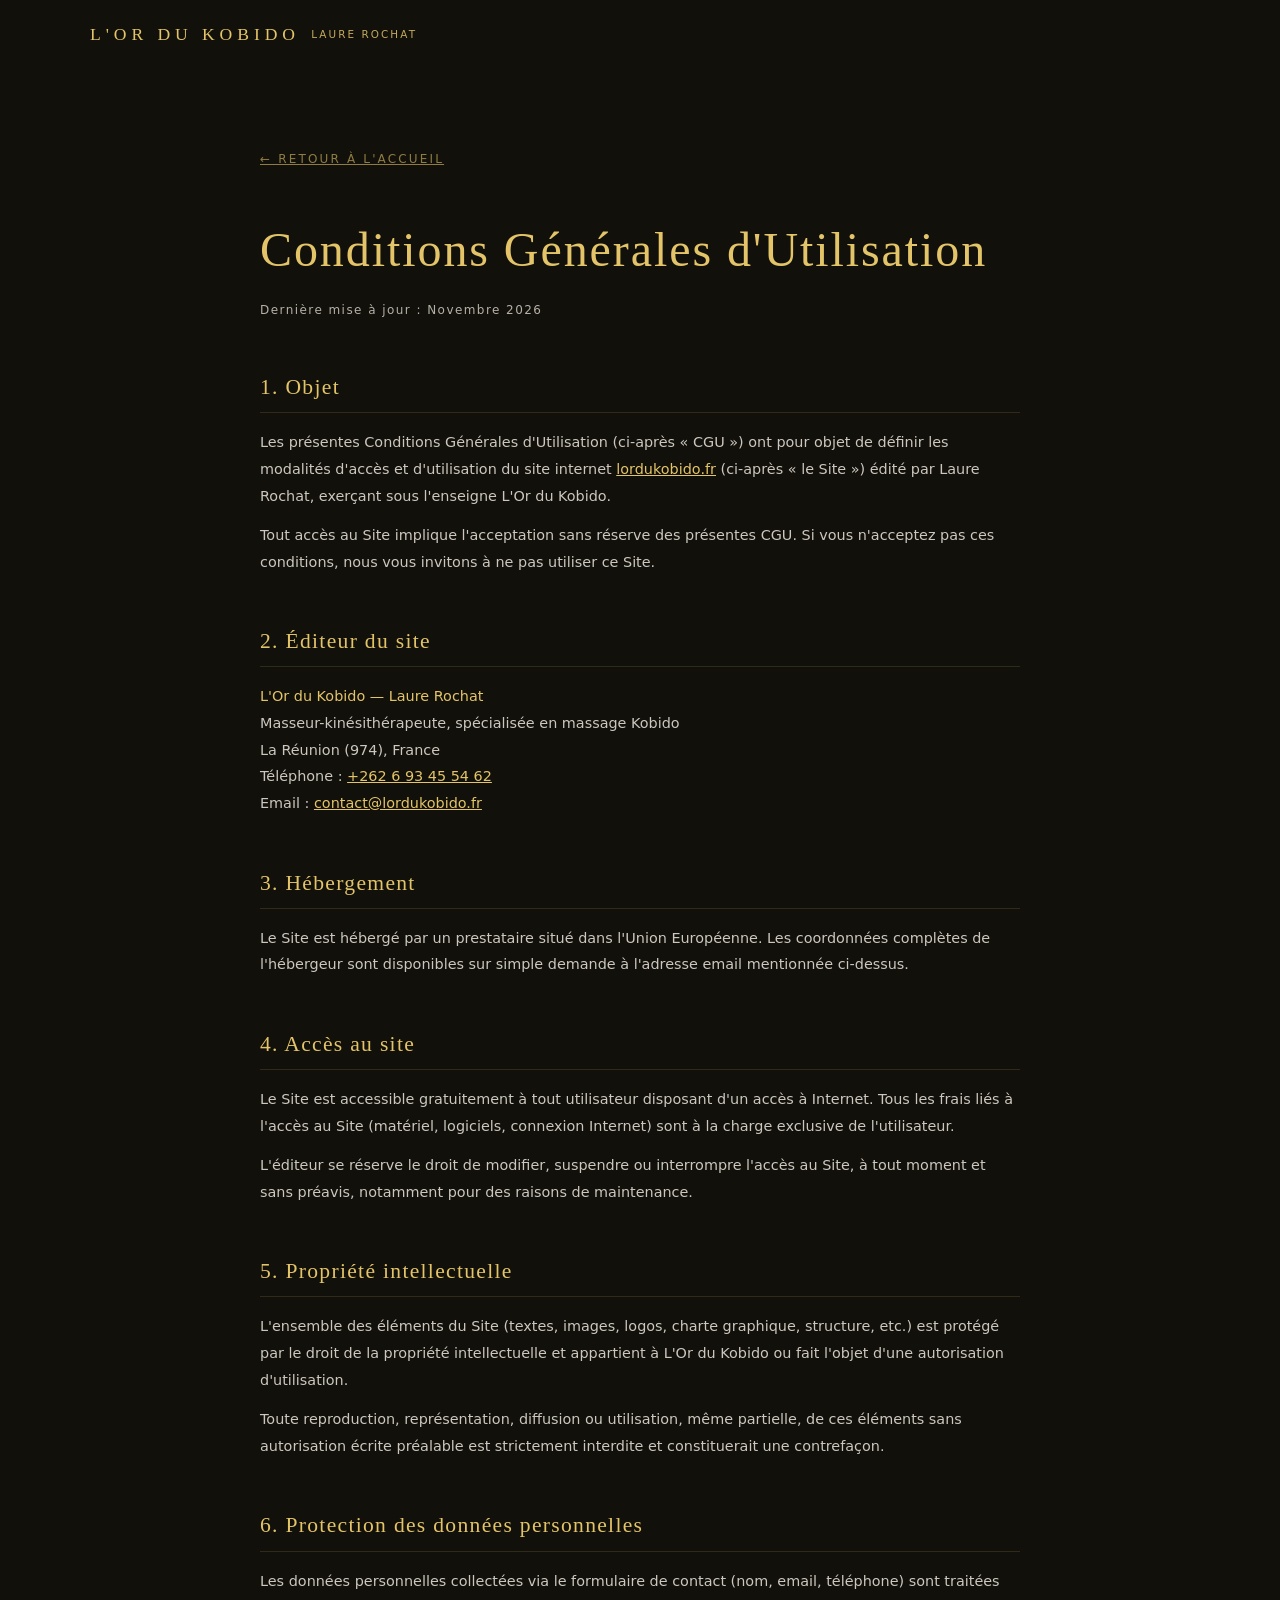
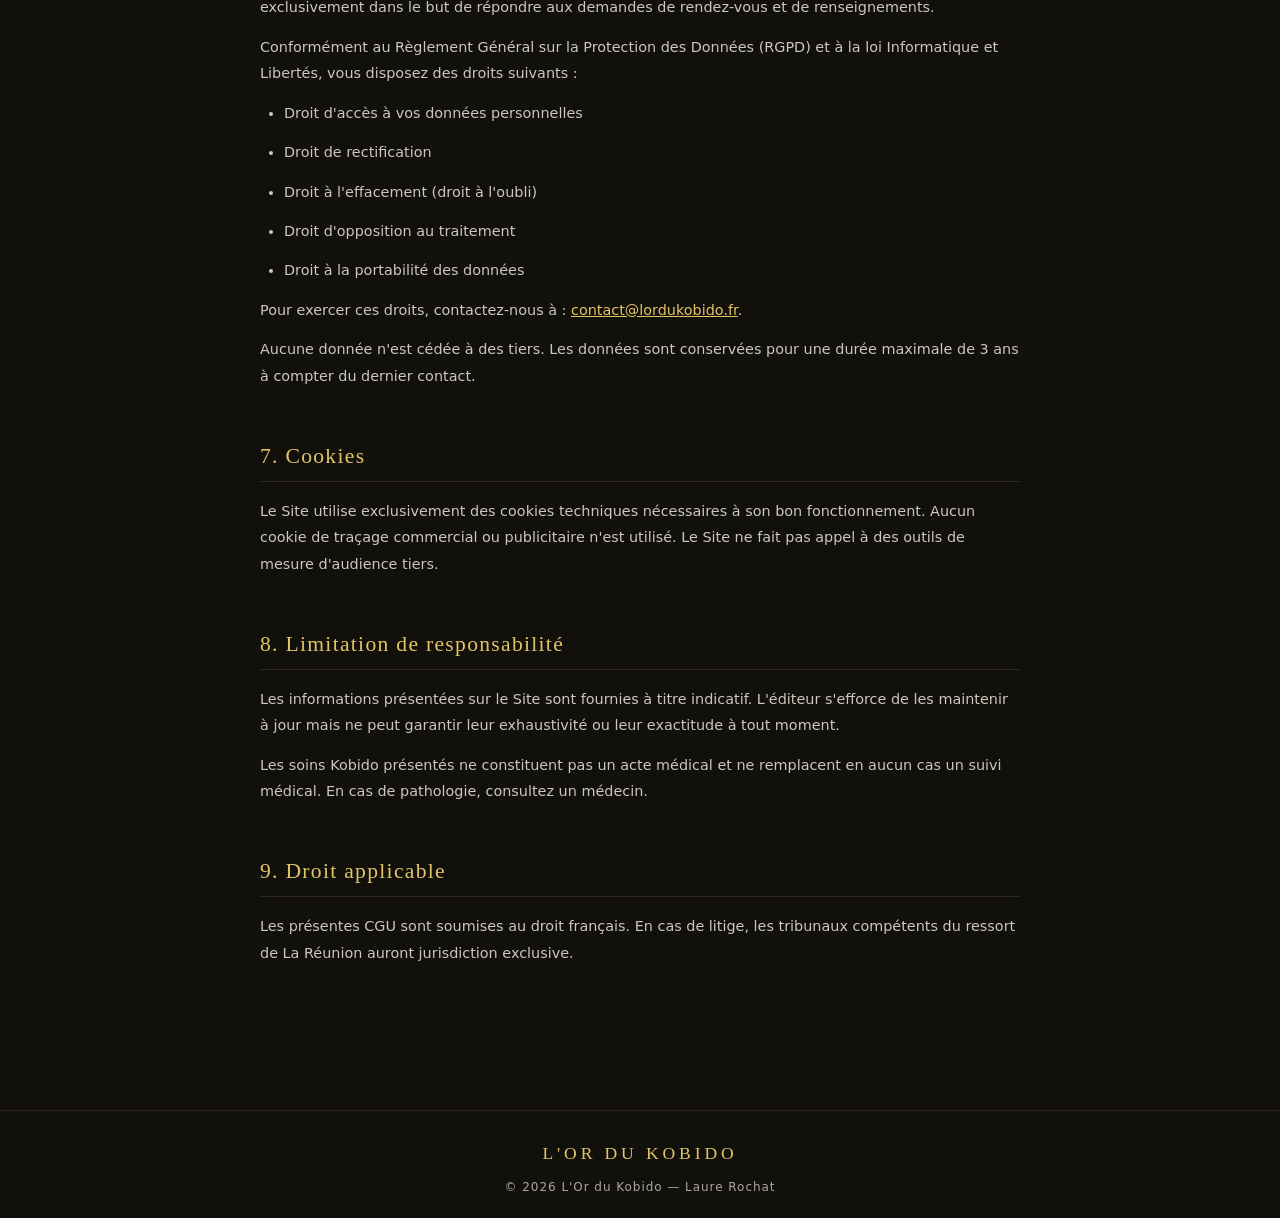
<file: cgu.html>
<!DOCTYPE html>
<html lang="fr">
<head>
  <meta charset="UTF-8" />
  <meta name="viewport" content="width=device-width, initial-scale=1.0" />
  <meta name="description" content="Conditions Générales d'Utilisation — L'Or du Kobido, Laure Rochat." />
  <meta name="robots" content="noindex, follow" />
  <title>CGU — L'Or du Kobido</title>
  <link rel="canonical" href="https://lordukobido.fr/cgu.html" />
  <link rel="stylesheet" href="style.css" />
  <style>
    .legal-page { padding: 9rem 0 6rem; }
    .legal-page h1 {
      font-family: var(--font-titre);
      font-size: clamp(2rem, 4vw, 3rem);
      font-weight: 300;
      color: var(--or);
      letter-spacing: 0.04em;
      margin-bottom: 0.5rem;
    }
    .legal-page .mise-a-jour {
      font-size: 0.75rem;
      color: rgba(245,239,230,0.72);
      opacity: 1;
      letter-spacing: 0.12em;
      margin-bottom: 3rem;
    }
    .legal-page section { margin-bottom: 3rem; }
    .legal-page h2 {
      font-family: var(--font-titre);
      font-size: 1.35rem;
      font-weight: 400;
      color: var(--or);
      letter-spacing: 0.06em;
      margin-bottom: 1rem;
      padding-bottom: 0.4rem;
      border-bottom: 1px solid rgba(228,196,104,0.15);
    }
    .legal-page p, .legal-page li {
      font-size: 0.9rem;
      color: rgba(245,239,230,0.82);
      opacity: 1;
      line-height: 1.85;
      margin-bottom: 0.8rem;
    }
    .legal-page ul { padding-left: 1.5rem; }
    .legal-page a { color: var(--or); text-decoration: underline; }
    .legal-page a:hover { opacity: 0.7; }
    .back-link {
      display: inline-flex;
      align-items: center;
      gap: 0.6rem;
      font-size: 0.75rem;
      letter-spacing: 0.18em;
      text-transform: uppercase;
      color: var(--or);
      opacity: 0.6;
      margin-bottom: 2.5rem;
      transition: opacity 0.3s;
    }
    .back-link:hover { opacity: 1; }
  </style>
</head>
<body>

<nav class="nav" role="navigation" aria-label="Navigation principale">
  <div class="container nav__inner">
    <a href="index.html" class="nav__logo" aria-label="L'Or du Kobido — Accueil">
      <span class="nav__logo-name">L'Or du Kobido</span>
      <span class="nav__logo-sub">Laure Rochat</span>
    </a>
  </div>
</nav>

<main class="legal-page" id="main-content">
  <div class="container" style="max-width: 760px;">
    <a href="index.html" class="back-link" aria-label="Retour à l'accueil">← Retour à l'accueil</a>

    <h1>Conditions Générales d'Utilisation</h1>
    <p class="mise-a-jour">Dernière mise à jour : Novembre 2026</p>

    <section aria-labelledby="cgu-objet">
      <h2 id="cgu-objet">1. Objet</h2>
      <p>Les présentes Conditions Générales d'Utilisation (ci-après « CGU ») ont pour objet de définir les modalités d'accès et d'utilisation du site internet <a href="https://lordukobido.fr">lordukobido.fr</a> (ci-après « le Site ») édité par Laure Rochat, exerçant sous l'enseigne L'Or du Kobido.</p>
      <p>Tout accès au Site implique l'acceptation sans réserve des présentes CGU. Si vous n'acceptez pas ces conditions, nous vous invitons à ne pas utiliser ce Site.</p>
    </section>

    <section aria-labelledby="cgu-editeur">
      <h2 id="cgu-editeur">2. Éditeur du site</h2>
      <p><strong style="color:var(--or); font-weight:400;">L'Or du Kobido — Laure Rochat</strong><br />
      Masseur-kinésithérapeute, spécialisée en massage Kobido<br />
      La Réunion (974), France<br />
      Téléphone : <a href="tel:+262693455462">+262 6 93 45 54 62</a><br />
      Email : <a href="mailto:contact@lordukobido.fr">contact@lordukobido.fr</a></p>
    </section>

    <section aria-labelledby="cgu-hebergement">
      <h2 id="cgu-hebergement">3. Hébergement</h2>
      <p>Le Site est hébergé par un prestataire situé dans l'Union Européenne. Les coordonnées complètes de l'hébergeur sont disponibles sur simple demande à l'adresse email mentionnée ci-dessus.</p>
    </section>

    <section aria-labelledby="cgu-acces">
      <h2 id="cgu-acces">4. Accès au site</h2>
      <p>Le Site est accessible gratuitement à tout utilisateur disposant d'un accès à Internet. Tous les frais liés à l'accès au Site (matériel, logiciels, connexion Internet) sont à la charge exclusive de l'utilisateur.</p>
      <p>L'éditeur se réserve le droit de modifier, suspendre ou interrompre l'accès au Site, à tout moment et sans préavis, notamment pour des raisons de maintenance.</p>
    </section>

    <section aria-labelledby="cgu-propriete">
      <h2 id="cgu-propriete">5. Propriété intellectuelle</h2>
      <p>L'ensemble des éléments du Site (textes, images, logos, charte graphique, structure, etc.) est protégé par le droit de la propriété intellectuelle et appartient à L'Or du Kobido ou fait l'objet d'une autorisation d'utilisation.</p>
      <p>Toute reproduction, représentation, diffusion ou utilisation, même partielle, de ces éléments sans autorisation écrite préalable est strictement interdite et constituerait une contrefaçon.</p>
    </section>

    <section aria-labelledby="cgu-donnees">
      <h2 id="cgu-donnees">6. Protection des données personnelles</h2>
      <p>Les données personnelles collectées via le formulaire de contact (nom, email, téléphone) sont traitées exclusivement dans le but de répondre aux demandes de rendez-vous et de renseignements.</p>
      <p>Conformément au Règlement Général sur la Protection des Données (RGPD) et à la loi Informatique et Libertés, vous disposez des droits suivants :</p>
      <ul>
        <li>Droit d'accès à vos données personnelles</li>
        <li>Droit de rectification</li>
        <li>Droit à l'effacement (droit à l'oubli)</li>
        <li>Droit d'opposition au traitement</li>
        <li>Droit à la portabilité des données</li>
      </ul>
      <p>Pour exercer ces droits, contactez-nous à : <a href="mailto:contact@lordukobido.fr">contact@lordukobido.fr</a>.</p>
      <p>Aucune donnée n'est cédée à des tiers. Les données sont conservées pour une durée maximale de 3 ans à compter du dernier contact.</p>
    </section>

    <section aria-labelledby="cgu-cookies">
      <h2 id="cgu-cookies">7. Cookies</h2>
      <p>Le Site utilise exclusivement des cookies techniques nécessaires à son bon fonctionnement. Aucun cookie de traçage commercial ou publicitaire n'est utilisé. Le Site ne fait pas appel à des outils de mesure d'audience tiers.</p>
    </section>

    <section aria-labelledby="cgu-responsabilite">
      <h2 id="cgu-responsabilite">8. Limitation de responsabilité</h2>
      <p>Les informations présentées sur le Site sont fournies à titre indicatif. L'éditeur s'efforce de les maintenir à jour mais ne peut garantir leur exhaustivité ou leur exactitude à tout moment.</p>
      <p>Les soins Kobido présentés ne constituent pas un acte médical et ne remplacent en aucun cas un suivi médical. En cas de pathologie, consultez un médecin.</p>
    </section>

    <section aria-labelledby="cgu-droit">
      <h2 id="cgu-droit">9. Droit applicable</h2>
      <p>Les présentes CGU sont soumises au droit français. En cas de litige, les tribunaux compétents du ressort de La Réunion auront jurisdiction exclusive.</p>
    </section>
  </div>
</main>

<footer class="footer" role="contentinfo">
  <div class="container footer__inner">
    <p class="footer__logo">L'Or du Kobido</p>
    <p class="footer__copy">© <span id="year">2026</span> L'Or du Kobido — Laure Rochat</p>
  </div>
</footer>

<script src="script.js"></script>
</body>
</html>
</file>
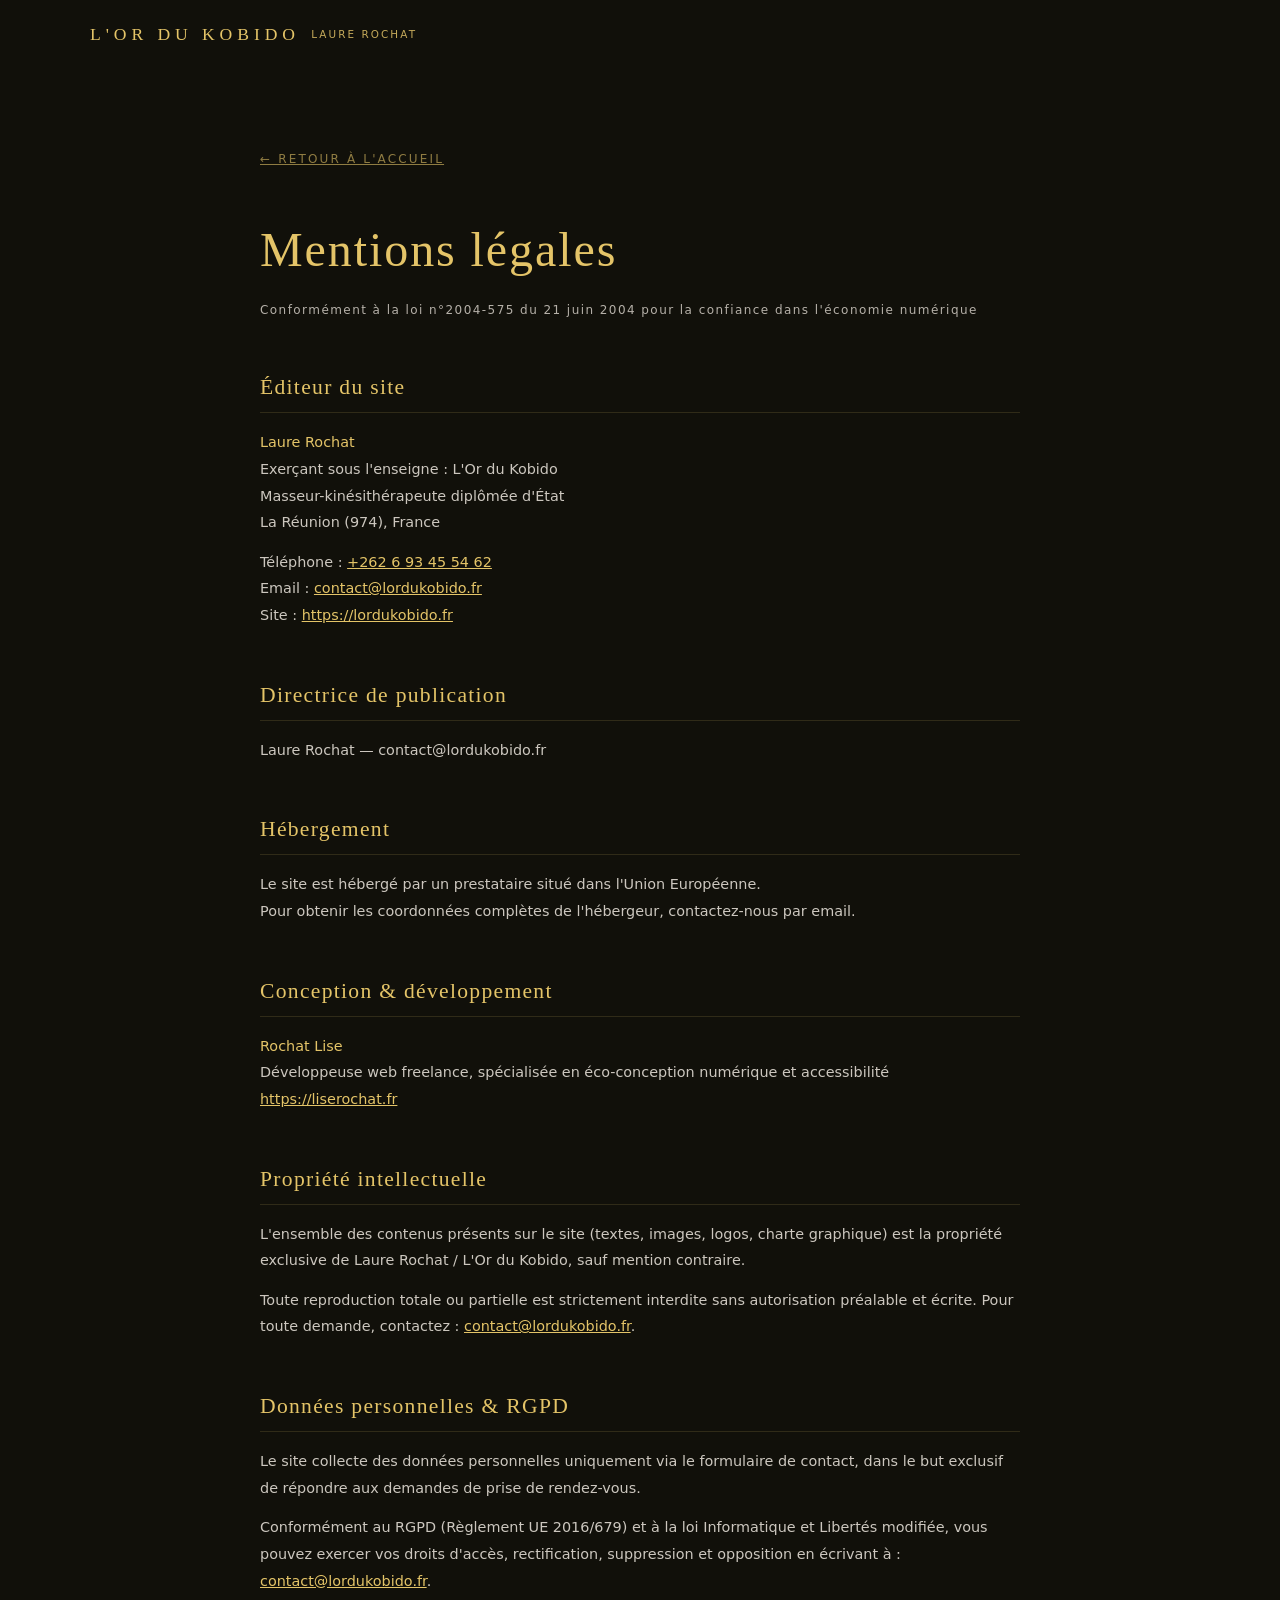
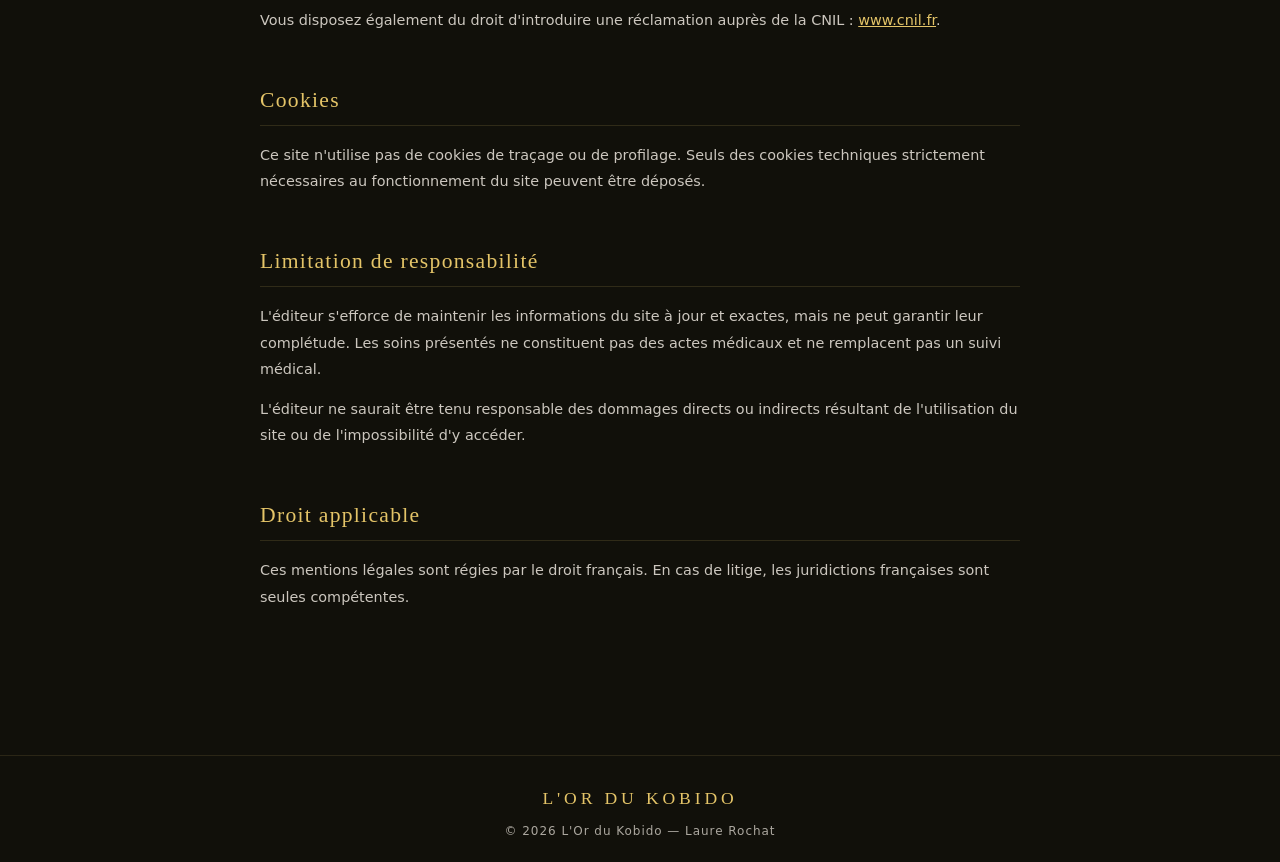
<file: cname.html>
<!DOCTYPE html>
<html lang="fr">
<head>
  <meta charset="UTF-8" />
  <meta name="viewport" content="width=device-width, initial-scale=1.0" />
  <meta name="description" content="Mentions légales — L'Or du Kobido, Laure Rochat." />
  <meta name="robots" content="noindex, follow" />
  <title>Mentions légales — L'Or du Kobido</title>
  <link rel="canonical" href="https://lordukobido.fr/cname.html" />
  <link rel="stylesheet" href="style.css" />
  <style>
    .legal-page { padding: 9rem 0 6rem; }
    .legal-page h1 {
      font-family: var(--font-titre);
      font-size: clamp(2rem, 4vw, 3rem);
      font-weight: 300;
      color: var(--or);
      letter-spacing: 0.04em;
      margin-bottom: 0.5rem;
    }
    .legal-page .mise-a-jour {
      font-size: 0.75rem;
      color: rgba(245,239,230,0.72);
      opacity: 1;
      letter-spacing: 0.12em;
      margin-bottom: 3rem;
    }
    .legal-page section { margin-bottom: 3rem; }
    .legal-page h2 {
      font-family: var(--font-titre);
      font-size: 1.35rem;
      font-weight: 400;
      color: var(--or);
      letter-spacing: 0.06em;
      margin-bottom: 1rem;
      padding-bottom: 0.4rem;
      border-bottom: 1px solid rgba(228,196,104,0.15);
    }
    .legal-page p, .legal-page li {
      font-size: 0.9rem;
      color: rgba(245,239,230,0.82);
      opacity: 1;
      line-height: 1.85;
      margin-bottom: 0.8rem;
    }
    .legal-page a { color: var(--or); text-decoration: underline; }
    .legal-page a:hover { opacity: 0.7; }
    .back-link {
      display: inline-flex;
      align-items: center;
      gap: 0.6rem;
      font-size: 0.75rem;
      letter-spacing: 0.18em;
      text-transform: uppercase;
      color: var(--or);
      opacity: 0.6;
      margin-bottom: 2.5rem;
      transition: opacity 0.3s;
    }
    .back-link:hover { opacity: 1; }
  </style>
</head>
<body>

<nav class="nav" role="navigation" aria-label="Navigation principale">
  <div class="container nav__inner">
    <a href="index.html" class="nav__logo" aria-label="L'Or du Kobido — Accueil">
      <span class="nav__logo-name">L'Or du Kobido</span>
      <span class="nav__logo-sub">Laure Rochat</span>
    </a>
  </div>
</nav>

<main class="legal-page" id="main-content">
  <div class="container" style="max-width: 760px;">
    <a href="index.html" class="back-link" aria-label="Retour à l'accueil">← Retour à l'accueil</a>

    <h1>Mentions légales</h1>
    <p class="mise-a-jour">Conformément à la loi n°2004-575 du 21 juin 2004 pour la confiance dans l'économie numérique</p>

    <section aria-labelledby="ml-editeur">
      <h2 id="ml-editeur">Éditeur du site</h2>
      <p>
        <strong style="color:var(--or); font-weight:400;">Laure Rochat</strong><br />
        Exerçant sous l'enseigne : L'Or du Kobido<br />
        Masseur-kinésithérapeute diplômée d'État<br />
        La Réunion (974), France
      </p>
      <p>
        Téléphone : <a href="tel:+262693455462">+262 6 93 45 54 62</a><br />
        Email : <a href="mailto:contact@lordukobido.fr">contact@lordukobido.fr</a><br />
        Site : <a href="https://lordukobido.fr" target="_blank" rel="noopener">https://lordukobido.fr</a>
      </p>
    </section>

    <section aria-labelledby="ml-directeur">
      <h2 id="ml-directeur">Directrice de publication</h2>
      <p>Laure Rochat — contact@lordukobido.fr</p>
    </section>

    <section aria-labelledby="ml-hebergement">
      <h2 id="ml-hebergement">Hébergement</h2>
      <p>
        Le site est hébergé par un prestataire situé dans l'Union Européenne.<br />
        Pour obtenir les coordonnées complètes de l'hébergeur, contactez-nous par email.
      </p>
    </section>

    <section aria-labelledby="ml-conception">
      <h2 id="ml-conception">Conception & développement</h2>
      <p>
        <strong style="color:var(--or); font-weight:400;">Rochat Lise</strong><br />
        Développeuse web freelance, spécialisée en éco-conception numérique et accessibilité<br />
        <a href="https://liserochat.fr" target="_blank" rel="noopener">https://liserochat.fr</a>
      </p>
    </section>

    <section aria-labelledby="ml-propriete">
      <h2 id="ml-propriete">Propriété intellectuelle</h2>
      <p>L'ensemble des contenus présents sur le site (textes, images, logos, charte graphique) est la propriété exclusive de Laure Rochat / L'Or du Kobido, sauf mention contraire.</p>
      <p>Toute reproduction totale ou partielle est strictement interdite sans autorisation préalable et écrite. Pour toute demande, contactez : <a href="mailto:contact@lordukobido.fr">contact@lordukobido.fr</a>.</p>
    </section>

    <section aria-labelledby="ml-donnees">
      <h2 id="ml-donnees">Données personnelles & RGPD</h2>
      <p>Le site collecte des données personnelles uniquement via le formulaire de contact, dans le but exclusif de répondre aux demandes de prise de rendez-vous.</p>
      <p>Conformément au RGPD (Règlement UE 2016/679) et à la loi Informatique et Libertés modifiée, vous pouvez exercer vos droits d'accès, rectification, suppression et opposition en écrivant à : <a href="mailto:contact@lordukobido.fr">contact@lordukobido.fr</a>.</p>
      <p>Vous disposez également du droit d'introduire une réclamation auprès de la CNIL : <a href="https://www.cnil.fr" target="_blank" rel="noopener">www.cnil.fr</a>.</p>
    </section>

    <section aria-labelledby="ml-cookies">
      <h2 id="ml-cookies">Cookies</h2>
      <p>Ce site n'utilise pas de cookies de traçage ou de profilage. Seuls des cookies techniques strictement nécessaires au fonctionnement du site peuvent être déposés.</p>
    </section>

    <section aria-labelledby="ml-responsabilite">
      <h2 id="ml-responsabilite">Limitation de responsabilité</h2>
      <p>L'éditeur s'efforce de maintenir les informations du site à jour et exactes, mais ne peut garantir leur complétude. Les soins présentés ne constituent pas des actes médicaux et ne remplacent pas un suivi médical.</p>
      <p>L'éditeur ne saurait être tenu responsable des dommages directs ou indirects résultant de l'utilisation du site ou de l'impossibilité d'y accéder.</p>
    </section>

    <section aria-labelledby="ml-droit">
      <h2 id="ml-droit">Droit applicable</h2>
      <p>Ces mentions légales sont régies par le droit français. En cas de litige, les juridictions françaises sont seules compétentes.</p>
    </section>
  </div>
</main>

<footer class="footer" role="contentinfo">
  <div class="container footer__inner">
    <p class="footer__logo">L'Or du Kobido</p>
    <p class="footer__copy">© <span id="year">2026</span> L'Or du Kobido — Laure Rochat</p>
  </div>
</footer>

<script src="script.js"></script>
</body>
</html>
</file>
<file: style.css>
/* =============================================
   L'Or du Kobido — Feuille de styles principale
   ============================================= */


/* ── Variables ── */
:root {
  --noir:        #11100A;
  --or:          #E4C468;
  --or-clair:    #F9EFAA;
  --or-fonce:    #7C6228;
  --vermillon:   #C0392B;
  --blanc:       #FFFFFF;
  --creme:       #F5EFE6;

  --font-titre:  'Cormorant Garamond', Georgia, serif;
  --font-corps:  'Lato', system-ui, sans-serif;

  --transition:  0.45s cubic-bezier(0.4, 0, 0.2, 1);
  --ombre:       0 8px 40px rgba(0,0,0,0.45);
}

/* ── Reset ── */
*, *::before, *::after { box-sizing: border-box; margin: 0; padding: 0; }

html {
  scroll-behavior: smooth;
  font-size: 16px;
}

body {
  background-color: var(--noir);
  color: var(--creme);
  font-family: var(--font-corps);
  font-weight: 300;
  line-height: 1.7;
  overflow-x: hidden;
}

img { display: block; max-width: 100%; }
a  { color: inherit; text-decoration: none; }

/* ── Utilitaires ── */
.sr-only   { position: absolute; width: 1px; height: 1px; overflow: hidden; clip: rect(0,0,0,0); }

/* ── Skip link ── */
.skip-link {
  position: absolute;
  top: -100%;
  left: 1rem;
  background: var(--or);
  color: var(--noir);
  padding: 0.5rem 1.2rem;
  font-size: 0.78rem;
  letter-spacing: 0.12em;
  text-transform: uppercase;
  z-index: 9999;
  transition: top 0.2s ease;
}
.skip-link:focus { top: 1rem; }

.container {
  width: min(1100px, 92vw);
  margin-inline: auto;
}

/* ── Séparateur or ── */
.sep {
  display: block;
  width: 60px;
  height: 1px;
  background: var(--or);
  margin: 1.5rem auto;
  opacity: 0.6;
}
.sep--left { margin-inline-start: 0; }

/* ── Boutons ── */
.btn {
  display: inline-block;
  padding: 0.75rem 2rem;
  border: 1px solid var(--or);
  color: var(--or);
  font-family: var(--font-corps);
  font-size: 0.8rem;
  letter-spacing: 0.18em;
  text-transform: uppercase;
  transition: background var(--transition), color var(--transition);
  cursor: pointer;
  background: transparent;
}
.btn:hover {
  background: var(--or);
  color: var(--noir);
}
.btn--plein {
  background: var(--or);
  color: var(--noir);
}
.btn--plein:hover {
  background: var(--or-clair);
  border-color: var(--or-clair);
}

/* ══════════════════════════════════════════
   NAVIGATION
══════════════════════════════════════════ */
.nav {
  position: fixed;
  top: 0; left: 0; right: 0;
  z-index: 100;
  padding: 1.25rem 0;
  transition: background var(--transition), padding var(--transition);
}
.nav.scrolled {
  background: rgba(17, 16, 10, 0.95);
  backdrop-filter: blur(8px);
  padding: 0.75rem 0;
  border-bottom: 1px solid rgba(228, 196, 104, 0.15);
}

.nav__inner {
  display: flex;
  align-items: center;
  justify-content: space-between;
}

.nav__logo {
  display: flex;
  flex-direction: row;
  align-items: center;
  gap: 0.7rem;
}
.nav__logo-text {
  display: flex;
  flex-direction: column;
  gap: 0.1rem;
}
.nav__logo-name {
  font-family: var(--font-titre);
  font-size: 1.1rem;
  letter-spacing: 0.28em;
  color: var(--or);
  text-transform: uppercase;
}
.nav__logo-sub {
  font-size: 0.65rem;
  letter-spacing: 0.2em;
  color: rgba(228, 196, 104, 0.6);
  text-transform: uppercase;
}

.nav__links {
  display: flex;
  gap: 2.5rem;
  list-style: none;
}
.nav__links a {
  font-size: 0.75rem;
  letter-spacing: 0.2em;
  text-transform: uppercase;
  color: var(--creme);
  opacity: 0.75;
  transition: opacity var(--transition), color var(--transition);
  position: relative;
  padding-bottom: 3px;
}
.nav__links a::after {
  content: '';
  position: absolute;
  bottom: 0; left: 0;
  width: 0; height: 1px;
  background: var(--or);
  transition: width var(--transition);
}
.nav__links a:hover,
.nav__links a:focus-visible {
  opacity: 1;
  color: var(--or);
}
.nav__links a:focus-visible {
  outline: 1px solid rgba(228, 196, 104, 0.6);
  outline-offset: 5px;
}
.nav__links a:hover::after { width: 100%; }

/* Burger mobile */
.nav__burger {
  display: none;
  flex-direction: column;
  gap: 5px;
  cursor: pointer;
  background: none;
  border: none;
  padding: 4px;
}
.nav__burger span {
  display: block;
  width: 24px; height: 1px;
  background: var(--or);
  transition: transform var(--transition), opacity var(--transition);
}

/* ══════════════════════════════════════════
   HERO
══════════════════════════════════════════ */
.hero {
  min-height: 100svh;
  display: flex;
  align-items: center;
  justify-content: center;
  position: relative;
  overflow: hidden;
  padding-top: 80px;
}

/* Logo hero — bijou central */
.hero__logo-grand {
  width: clamp(320px, 28vw, 460px);
  margin: 0 auto 2.25rem;
  position: relative;
}
.hero__logo-svg {
  width: 30%;
  height: auto;
  display: block;
  filter: brightness(1.02);
  transition: transform var(--transition), filter var(--transition);
}
.hero__logo-grand:hover .hero__logo-svg,
.hero__logo-grand:focus-within .hero__logo-svg {
  transform: scale(1.04);
  filter: brightness(1.12);
}
@media (prefers-reduced-motion: reduce) {
  .hero__logo-svg { transition: none; }
}

.hero__bg {
  position: absolute;
  inset: 0;
  background:
    radial-gradient(ellipse 60% 50% at 68% 48%, rgba(228,196,104,0.08) 0%, transparent 70%),
    radial-gradient(ellipse 30% 40% at 20% 80%, rgba(192,57,43,0.02) 0%, transparent 60%);
}

.hero__content {
  position: relative;
  z-index: 1;
  text-align: center;
  max-width: 720px;
  padding: 2rem;
  animation: fadeIn 1.4s ease both;
}

.hero__eyebrow {
  font-size: 0.73rem;
  letter-spacing: 0.32em;
  text-transform: uppercase;
  color: var(--or);
  opacity: 0.88;
  margin-bottom: 2rem;
}

.hero__title {
  font-family: var(--font-titre);
  font-size: clamp(3.2rem, 9vw, 7rem);
  font-weight: 300;
  line-height: 1.05;
  color: var(--or);
  letter-spacing: 0.04em;
  margin-bottom: 1.5rem;
}

.hero__title em {
  font-style: italic;
  color: var(--or-clair);
}

.hero__subtitle {
  font-family: var(--font-titre);
  font-size: clamp(1rem, 2.5vw, 1.35rem);
  font-weight: 300;
  font-style: italic;
  color: var(--creme);
  opacity: 0.65;
  letter-spacing: 0.08em;
  line-height: 1.6;
  margin-bottom: 2.5rem;
}

.hero__cta {
  display: flex;
  gap: 1.2rem;
  justify-content: center;
  flex-wrap: wrap;
}

/* ══════════════════════════════════════════
   SECTION COMMUNE
══════════════════════════════════════════ */
.section {
  padding: 9rem 0;
  position: relative;
  overflow: hidden;
  isolation: isolate;
}

/* SVG décoratifs derrière le contenu — évite qu'ils recouvrent le texte */
.section > svg[aria-hidden="true"] { z-index: 0; }
.section > .container { position: relative; z-index: 1; }

/* ── Cercles background — sobre, luxe ── */

/* Cercles dorés — sections impaires */
#tarifs::before {
  content: '';
  position: absolute;
  width: 560px; height: 560px;
  border-radius: 50%;
  border: 1px solid rgba(228, 196, 104, 0.20);
  pointer-events: none;
  top: 50%; right: -260px;
  transform: translateY(-50%);
}

#tarifs::after {
  content: '';
  position: absolute;
  width: 380px; height: 380px;
  border-radius: 50%;
  border: 1px solid rgba(228, 196, 104, 0.27);
  pointer-events: none;
  top: 50%; right: -170px;
  transform: translateY(-50%);
}

.section--creme {
  background: #1a1812;
}

.section__header {
  text-align: center;
  margin-bottom: 5.5rem;
}
.section__surtitle {
  font-size: 0.73rem;
  letter-spacing: 0.32em;
  text-transform: uppercase;
  color: var(--or);
  opacity: 0.88;
  margin-bottom: 1rem;
}
.section__title {
  font-family: var(--font-titre);
  font-size: clamp(2rem, 4vw, 3.2rem);
  font-weight: 300;
  line-height: 1.2;
  letter-spacing: 0.04em;
}
.section__title em { font-style: italic; color: var(--or); }

.section__intro {
  max-width: 600px;
  margin: 1.5rem auto 0;
  font-size: 0.95rem;
  opacity: 0.75;
  text-align: center;
}

/* ══════════════════════════════════════════
   PHILOSOPHIE
══════════════════════════════════════════ */
.philosophie__grid {
  display: grid;
  grid-template-columns: 1fr 1px 1fr 1px 1fr;
  gap: 0;
  margin-top: 1rem;
}
.philosophie__divider {
  background: rgba(228,196,104,0.2);
  height: auto;
}
.philosophie__item {
  padding: 2.5rem 3rem;
  text-align: center;
}
.philosophie__icon {
  width: 22px;
  height: 22px;
  margin: 0 auto 1.4rem;
  display: block;
  color: var(--or);
  opacity: 0.9;
  stroke: currentColor;
}
.philosophie__item h3 {
  font-family: var(--font-titre);
  font-size: 1.3rem;
  font-weight: 400;
  letter-spacing: 0.08em;
  color: var(--or);
  margin-bottom: 0.8rem;
}
.philosophie__item p {
  font-size: 0.88rem;
  opacity: 0.7;
  line-height: 1.8;
}

/* ══════════════════════════════════════════
   PRESTATIONS
══════════════════════════════════════════ */
.prestations__grid {
  display: grid;
  grid-template-columns: repeat(auto-fit, minmax(300px, 1fr));
  gap: 2px;
}

.prestation-card {
  background: #1a1812;
  padding: 3rem 2.5rem;
  border: 1px solid rgba(228,196,104,0.1);
  position: relative;
  overflow: hidden;
  transition: border-color var(--transition), transform var(--transition);
}
.prestation-card::before {
  content: '';
  position: absolute;
  top: 0; left: 0; right: 0;
  height: 2px;
  background: linear-gradient(90deg, transparent, var(--or), transparent);
  opacity: 0;
  transition: opacity var(--transition);
}
.prestation-card:hover {
  border-color: rgba(228,196,104,0.35);
  transform: translateY(-5px);
}
.prestation-card:hover::before { opacity: 1; }

.prestation-card--vedette {
  background: linear-gradient(145deg, #201e14, #2c2718);
  border-color: rgba(228, 196, 104, 0.45);
  box-shadow: 0 0 0 1px rgba(228, 196, 104, 0.15), inset 0 1px 0 rgba(228, 196, 104, 0.12);
}
.prestation-card--vedette::before { opacity: 1; }

.prestation-card__badge {
  display: inline-block;
  font-size: 0.6rem;
  letter-spacing: 0.25em;
  text-transform: uppercase;
  color: var(--noir);
  background: var(--or);
  padding: 0.25rem 0.75rem;
  margin-bottom: 1.2rem;
}

.prestation-card__duree {
  font-size: 0.73rem;
  letter-spacing: 0.2em;
  text-transform: uppercase;
  color: var(--or);
  opacity: 0.82;
  margin-bottom: 0.6rem;
}

.prestation-card__titre {
  font-family: var(--font-titre);
  font-size: 1.6rem;
  font-weight: 400;
  color: var(--or);
  letter-spacing: 0.04em;
  margin-bottom: 1rem;
  line-height: 1.2;
}

.prestation-card__desc {
  font-size: 0.88rem;
  opacity: 0.72;
  line-height: 1.85;
  margin-bottom: 1.5rem;
}

.prestation-card__details {
  list-style: none;
  margin-bottom: 1.5rem;
}
.prestation-card__details li {
  font-size: 0.82rem;
  opacity: 0.65;
  padding: 0.3rem 0;
  padding-left: 1.2rem;
  position: relative;
}
.prestation-card__details li::before {
  content: '—';
  position: absolute;
  left: 0;
  color: var(--or);
  opacity: 0.6;
}

.prestation-card__prix {
  display: flex;
  align-items: baseline;
  gap: 0.4rem;
  margin-top: auto;
}
.prestation-card__montant {
  font-family: var(--font-titre);
  font-size: 2.2rem;
  font-weight: 300;
  color: var(--or);
}
.prestation-card__devise {
  font-size: 0.8rem;
  color: var(--or);
  opacity: 0.6;
}

/* ══════════════════════════════════════════
   TARIFS / FORFAITS
══════════════════════════════════════════ */
.tarifs__tableau {
  width: 100%;
  border-collapse: collapse;
  font-size: 0.9rem;
}
.tarifs__tableau th {
  font-size: 0.65rem;
  letter-spacing: 0.25em;
  text-transform: uppercase;
  color: var(--or);
  padding: 1rem 1.5rem;
  text-align: left;
  border-bottom: 1px solid rgba(228,196,104,0.3);
}
.tarifs__tableau td {
  padding: 1.1rem 1.5rem;
  border-bottom: 1px solid rgba(228,196,104,0.07);
  color: var(--creme);
}
.tarifs__tableau tr:last-child td { border-bottom: none; }
.tarifs__tableau tr:hover td { background: rgba(228,196,104,0.04); }
.tarifs__tableau .prix {
  font-family: var(--font-titre);
  font-size: 1.2rem;
  color: var(--or);
  white-space: nowrap;
}

.forfaits__grid {
  display: grid;
  grid-template-columns: repeat(auto-fit, minmax(280px, 1fr));
  gap: 1.5rem;
  margin-top: 3rem;
}
.forfait-card {
  border: 1px solid rgba(228,196,104,0.15);
  padding: 2.5rem 2rem;
  position: relative;
  transition: border-color var(--transition), transform var(--transition);
  background: rgba(228,196,104,0.02);
}
.forfait-card:hover {
  border-color: rgba(228,196,104,0.4);
  transform: translateY(-4px);
}

.forfait-card--star {
  border-color: rgba(228, 196, 104, 0.5);
  background: linear-gradient(145deg, rgba(228,196,104,0.07), rgba(124,98,40,0.05));
  box-shadow: 0 0 0 1px rgba(228, 196, 104, 0.18);
}

.forfait-card__nom {
  font-family: var(--font-titre);
  font-size: 1.6rem;
  font-weight: 300;
  color: var(--or);
  margin-bottom: 0.4rem;
  letter-spacing: 0.04em;
}
.forfait-card__seances {
  font-size: 0.73rem;
  letter-spacing: 0.2em;
  text-transform: uppercase;
  color: rgba(228, 196, 104, 0.78);
  margin-bottom: 1.2rem;
}
.forfait-card__avantage {
  display: inline-block;
  font-size: 0.76rem;
  color: var(--or-clair);
  letter-spacing: 0.1em;
  margin-bottom: 1.2rem;
  font-style: italic;
}
.forfait-card__desc {
  font-size: 0.85rem;
  opacity: 0.65;
  line-height: 1.8;
  margin-bottom: 1.5rem;
}
.forfait-card__prix {
  font-family: var(--font-titre);
  font-size: 2.4rem;
  font-weight: 300;
  color: var(--or);
  letter-spacing: 0.02em;
}
.forfait-card__prix span { font-size: 1rem; opacity: 0.6; }

/* ══════════════════════════════════════════
   RITUEL (timeline)
══════════════════════════════════════════ */
.rituel__steps {
  max-width: 700px;
  margin: 0 auto;
  position: relative;
  padding-left: 2rem;
}
.rituel__steps::before {
  content: '';
  position: absolute;
  left: 0;
  top: 8px;
  bottom: 8px;
  width: 1px;
  background: linear-gradient(to bottom, transparent, var(--or) 15%, var(--or) 85%, transparent);
  opacity: 0.3;
}

.rituel__step {
  position: relative;
  padding: 0 0 2.5rem 2rem;
}
.rituel__step::before {
  content: '';
  position: absolute;
  left: -4px;
  top: 8px;
  width: 9px; height: 9px;
  border-radius: 50%;
  border: 1px solid var(--or);
  background: var(--noir);
}
.rituel__step-num {
  font-size: 0.65rem;
  letter-spacing: 0.3em;
  text-transform: uppercase;
  color: var(--or);
  opacity: 0.6;
  margin-bottom: 0.4rem;
}
.rituel__step-titre {
  font-family: var(--font-titre);
  font-size: 1.3rem;
  color: var(--or);
  margin-bottom: 0.5rem;
  font-weight: 400;
}
.rituel__step-texte {
  font-size: 0.88rem;
  opacity: 0.7;
  line-height: 1.8;
}

/* ══════════════════════════════════════════
   CONTACT
══════════════════════════════════════════ */

.contact__list {
  list-style: none;
  display: flex;
  flex-direction: column;
  gap: 1rem;
}
.contact__list li {
  display: flex;
  align-items: flex-start;
  gap: 1rem;
  font-size: 0.9rem;
}
.contact__list-icon {
  color: var(--or);
  opacity: 0.7;
  font-size: 0.9rem;
  margin-top: 0.15rem;
  flex-shrink: 0;
  width: 1.2rem;
}
.contact__list a { transition: color var(--transition); }
.contact__list a:hover { color: var(--or); }


/* ══════════════════════════════════════════
   FOOTER
══════════════════════════════════════════ */
.footer {
  border-top: 1px solid rgba(228,196,104,0.12);
  padding: 1.75rem 0 1.25rem;
}
.footer__inner {
  display: flex;
  flex-direction: column;
  align-items: center;
  gap: 0.85rem;
  text-align: center;
}
@media (min-width: 681px) {
  .footer__inner {
    flex-direction: column;
    flex-wrap: wrap;
    justify-content: space-between;
    align-items: center;
    gap: 0.5rem 2.5rem;
    text-align: left;
  }
  .footer__inner > nav { order: 2; flex: 1 1 auto; }
  .footer__socials { order: 3; }
  .footer__copy { order: 4; flex: 0 0 auto; }
}
.footer__logo {
  font-family: var(--font-titre);
  font-size: 1.1rem;
  letter-spacing: 0.22em;
  color: var(--or);
  text-transform: uppercase;
}
.footer__links {
  display: flex;
  gap: 1.4rem;
  list-style: none;
  flex-wrap: wrap;
  justify-content: center;
}
.footer__links a {
  font-size: 0.72rem;
  letter-spacing: 0.18em;
  text-transform: uppercase;
  opacity: 0.5;
  transition: opacity var(--transition);
}
.footer__links a:hover { opacity: 1; }
.footer__copy {
  font-size: 0.75rem;
  opacity: 0.48;
  letter-spacing: 0.08em;
}

/* ══════════════════════════════════════════
   CURSEUR PERSONNALISÉ
══════════════════════════════════════════ */
.custom-cursor,
.custom-cursor a,
.custom-cursor button,
.custom-cursor [role="button"] {
  cursor: none;
}

.cursor-dot {
  position: fixed;
  top: 0; left: 0;
  width: 9px; height: 9px;
  background: var(--vermillon);
  border-radius: 50%;
  pointer-events: none;
  z-index: 10000;
  will-change: transform;
  opacity: 0;
  transition: opacity 0.35s, width 0.25s ease, height 0.25s ease;
}
.cursor-dot.visible { opacity: 1; }
.cursor-dot.is-hovered {
  width: 5px; height: 5px;
}

.cursor-ring {
  position: fixed;
  top: 0; left: 0;
  width: 36px; height: 36px;
  border-radius: 50%;
  border: 1px solid rgba(192, 57, 43, 0.55);
  pointer-events: none;
  z-index: 9999;
  will-change: transform;
  opacity: 0;
  transition: opacity 0.35s, width 0.3s ease, height 0.3s ease, border-color 0.3s ease;
}
.cursor-ring::after {
  content: '';
  position: absolute;
  inset: 6px;
  border-radius: 50%;
  border: 1px solid rgba(228, 196, 104, 0.22);
}
.cursor-ring.visible { opacity: 1; }
.cursor-ring.is-hovered {
  width: 56px; height: 56px;
  border-color: rgba(192, 57, 43, 0.28);
}

/* ══════════════════════════════════════════
   ANIMATIONS
══════════════════════════════════════════ */
@keyframes fadeIn {
  from { opacity: 0; }
  to   { opacity: 1; }
}

.reveal {
  opacity: 0;
  transition: opacity 0.65s ease;
}
.reveal.visible {
  opacity: 1;
}
.reveal-delay-1 { transition-delay: 0.1s; }
.reveal-delay-2 { transition-delay: 0.2s; }
.reveal-delay-3 { transition-delay: 0.3s; }


/* ══════════════════════════════════════════
   SECTION LAURE
══════════════════════════════════════════ */
.section--laure {
  isolation: isolate;
}
.section--laure::before {
  content: '';
  position: absolute;
  width: clamp(220px, 26vw, 360px);
  height: clamp(220px, 26vw, 360px);
  border-radius: 50%;
  background: rgba(192, 57, 43, 0.18);
  top: 8%;
  left: 6%;
  z-index: 0;
  pointer-events: none;
  filter: blur(1px);
}
.section--laure::after {
  content: '';
  position: absolute;
  width: clamp(420px, 46vw, 620px);
  height: clamp(420px, 46vw, 620px);
  border-radius: 50%;
  top: 50%;
  left: -220px;
  transform: translateY(-50%);
  z-index: 0;
  pointer-events: none;
}

/* ══════════════════════════════════════════
   EXPERTISE DE LAURE
══════════════════════════════════════════ */
.expertise__layout {
  display: grid;
  grid-template-columns: 5fr 7fr;
  gap: 7rem;
  align-items: center;
}

.expertise__photo {
  aspect-ratio: 3 / 4;
  background: #1a1812;
  border: 1px solid rgba(228, 196, 104, 0.1);
  display: flex;
  align-items: center;
  justify-content: center;
  overflow: hidden;
  position: relative;
  z-index: 1;
}


.expertise__photo img {
  width: 100%;
  height: 100%;
  object-fit: cover;
  object-position: center top;
  display: block;
}

.expertise__photo-logo {
  width: 100%;
  height: 100%;
  display: flex;
  align-items: center;
  justify-content: center;
  position: relative;
  z-index: 1;
}
.expertise__photo-logo-img {
  width: 120px;
  height: 120px;
  opacity: 0.18;
  filter: brightness(1.4);
}

.expertise__bio {
  font-size: 0.92rem;
  opacity: 0.72;
  line-height: 1.9;
  margin-bottom: 1.2rem;
}

.expertise__citation {
  font-family: var(--font-titre);
  font-size: 1.15rem;
  font-style: italic;
  font-weight: 300;
  color: var(--or);
  line-height: 1.65;
  margin: 2.5rem 0 0.5rem;
  padding-left: 1.5rem;
  border-left: 1px solid rgba(228, 196, 104, 0.35);
}

.expertise__citation-auteur {
  font-size: 0.68rem;
  letter-spacing: 0.2em;
  text-transform: uppercase;
  opacity: 0.45;
  padding-left: 1.5rem;
}

.expertise__badges {
  list-style: none;
  margin-top: 2.5rem;
  display: flex;
  flex-direction: column;
  gap: 0.7rem;
}

.expertise__badge {
  font-size: 0.78rem;
  opacity: 0.65;
  letter-spacing: 0.05em;
  display: flex;
  align-items: center;
  gap: 0.8rem;
}



/* ── Boutons helpers ── */
.btn--icon {
  display: inline-flex;
  align-items: center;
  gap: 0.7rem;
}


.section__cta-inline {
  text-align: center;
  margin-top: 4rem;
}

/* ══════════════════════════════════════════
   RESPONSIVE
══════════════════════════════════════════ */
@media (max-width: 900px) {
  .philosophie__grid {
    grid-template-columns: 1fr;
  }
  .philosophie__divider { display: none; }
  .philosophie__item { padding: 2rem; }
  .section--laure::before {
    width: 220px;
    height: 220px;
    top: 3%;
    left: auto;
    right: -40px;
  }
  .section--laure::after {
    width: 360px;
    height: 360px;
    left: -220px;
  }
  .expertise__layout { grid-template-columns: 1fr; gap: 3.5rem; }
  .expertise__photo { aspect-ratio: 4 / 3; max-width: 480px; }
}


@media (max-width: 680px) {
  .nav__links { display: none; }
  .nav__burger { display: flex; }

  /* Nav devient l'overlay plein écran — pas de fixed dans fixed (iOS safe) */
  .nav.menu-open,
  .nav.scrolled.menu-open {
    height: 100svh;
    background: rgba(17,16,10,0.98);
    backdrop-filter: none;
    border-bottom: none;
    padding: 0;
    overflow: hidden;
    padding-top: 300px;;
  }

  /* Logo et burger restent visibles au-dessus du menu */
  .nav.menu-open .nav__inner {
    padding: 1.25rem 0;
    position: relative;
  }
  .nav.menu-open .nav__logo,
  .nav.menu-open .nav__burger {
    position: relative;
    z-index: 1;
    top: -250px;
  }

  /* Liens : absolute dans la nav (pas fixed), centrés sur tout l'écran */
  .nav__links.open {
    display: flex;
    flex-direction: column;
    position: absolute;
    inset: 0;
    align-items: center;
    justify-content: center;
    gap: 2.5rem;
  }
  .nav__links.open a { font-size: 1rem; opacity: 0.9; }

  /* Burger → croix quand menu ouvert */
  .nav.menu-open .nav__burger span:nth-child(1) { transform: translateY(6px) rotate(45deg); }
  .nav.menu-open .nav__burger span:nth-child(2) { opacity: 0; transform: scaleX(0); }
  .nav.menu-open .nav__burger span:nth-child(3) { transform: translateY(-6px) rotate(-45deg); }

  .section { padding: 5.5rem 0; }
  .prestations__grid { grid-template-columns: 1fr; }
  .forfaits__grid { grid-template-columns: 1fr; }
  .contact__actions { flex-direction: column; align-items: center; }
  .contact__btn { width: 100%; max-width: 320px; }
}

/* ══════════════════════════════════════════
   CONTACT — layout centré
══════════════════════════════════════════ */
.contact__centered {
  text-align: center;
  max-width: 580px;
  margin: 0 auto;
}

.contact__intro-text {
  font-size: 0.92rem;
  opacity: 0.7;
  line-height: 1.85;
  max-width: 400px;
  margin: 0 auto 2.5rem;
}

.contact__actions {
  display: flex;
  gap: 1.2rem;
  justify-content: center;
  flex-wrap: wrap;
  margin-bottom: 3rem;
}

.contact__btn {
  display: inline-flex;
  align-items: center;
  gap: 0.7rem;
  min-width: 190px;
  justify-content: center;
}

.contact__list--centered {
  justify-content: center;
}

.contact__list--centered li {
  justify-content: center;
}

/* ══════════════════════════════════════════
   RÉSEAUX SOCIAUX
══════════════════════════════════════════ */
.footer__socials {
  display: flex;
  gap: 1.8rem;
  justify-content: center;
}

.social__link {
  color: var(--or-fonce);
  opacity: 0.55;
  transition: opacity var(--transition), color var(--transition);
  display: flex;
  align-items: center;
  justify-content: center;
}

.social__link:hover,
.social__link:focus-visible {
  opacity: 1;
  color: var(--or);
}
.social__link:focus-visible {
  outline: 1px solid rgba(228, 196, 104, 0.6);
  outline-offset: 5px;
}


/* ══════════════════════════════════════════
   ACCESSIBILITÉ — prefers-reduced-motion
══════════════════════════════════════════ */
@media (prefers-reduced-motion: reduce) {
  *, *::before, *::after {
    animation-duration: 0.01ms !important;
    animation-iteration-count: 1 !important;
    transition-duration: 0.01ms !important;
  }
  html { scroll-behavior: auto; }
  .reveal {
    opacity: 1 !important;
    transition: none !important;
  }
}

/* ══════════════════════════════════════════
   MODIFICATIONS ACCESSIBILITE & PREMIUM
══════════════════════════════════════════ */

/* Sélection premium */
::selection      { background-color: #C0392B; color: #F7F0E6; }
::-moz-selection { background-color: #C0392B; color: #F7F0E6; }

/* Focus clavier unifié */
:focus-visible {
  outline: 1.5px solid #C9A96E;
  outline-offset: 4px;
  border-radius: 2px;
}

/* ── Contrastes WCAG AAA — tous textes ≥ 7:1 ── */
.hero__subtitle          { opacity: 1; color: rgba(245, 239, 230, 0.82); }
.section__intro          { opacity: 1; color: rgba(245, 239, 230, 0.80); }
.section__surtitle       { opacity: 1; color: #D4A84B; }
.philosophie__item p     { opacity: 1; color: rgba(245, 239, 230, 0.80); }
.prestation-card__desc   { opacity: 1; color: rgba(245, 239, 230, 0.78); }
.prestation-card__details li { opacity: 1; color: rgba(245, 239, 230, 0.76); }
.forfait-card__desc      { opacity: 1; color: rgba(245, 239, 230, 0.78); }
.expertise__bio          { opacity: 1; color: rgba(245, 239, 230, 0.80); }
.rituel__step-texte      { opacity: 1; color: rgba(245, 239, 230, 0.80); }
.rituel__step-num        { opacity: 1; color: rgba(228, 196, 104, 0.85); }
.contact__intro-text     { opacity: 1; color: rgba(245, 239, 230, 0.80); }
.expertise__citation-auteur { opacity: 1; color: rgba(228, 196, 104, 0.70); }
.nav__logo-sub           { color: rgba(228, 196, 104, 0.85); }

/* Footer */
.footer__links a  { opacity: 1; color: rgba(245, 239, 230, 0.68); }
.footer__copy     { opacity: 1; color: rgba(245, 239, 230, 0.68); font-size: 0.75rem; }

/* ── Tarifs — helpers styles inline externalisés ── */
.tarifs__th--right        { text-align: right; }
.tarifs__tableau .prix    { text-align: right; }
.tarifs__note-td          { font-style: italic; font-size: 0.82rem; color: rgba(245,239,230,0.62); }
.prix.prix--note          { color: rgba(228,196,104,0.62); }
.tarifs__tableau-wrapper  { overflow-x: auto; margin-bottom: 4rem; }

.tarifs__sous-titre {
  font-family: var(--font-titre);
  font-size: 1.8rem;
  font-weight: 300;
  text-align: center;
  color: var(--or);
  letter-spacing: 0.04em;
  margin-bottom: 0.3rem;
}
.tarifs__sous-titre em { font-style: italic; color: var(--or-clair); }

.section__surtitle--center { text-align: center; margin-bottom: 0.5rem; }

.tarifs__mention {
  text-align: center;
  font-size: 0.78rem;
  color: rgba(245,239,230,0.65);
  margin-top: 2.5rem;
  letter-spacing: 0.08em;
  font-style: italic;
}

/* ── Séparateur tarifs ── */
.tarifs__separateur {
  display: flex;
  align-items: center;
  gap: 1.5rem;
  margin: 5rem 0 4rem;
  opacity: 0.5;
}
.tarifs__separateur span {
  flex: 1;
  height: 1px;
  background: linear-gradient(90deg, transparent, rgba(228,196,104,0.4), transparent);
}

/* ── Prix barrés forfaits ── */
.forfait-card__economie {
  font-size: 0.72rem;
  color: rgba(228, 196, 104, 0.55);
  margin-top: 0.5rem;
  letter-spacing: 0.05em;
}
.forfait-card__economie s {
  text-decoration-color: rgba(228, 196, 104, 0.4);
  text-decoration-thickness: 1px;
}

/* ── Mobile — masquer SVG décoratifs trop larges ── */
@media (max-width: 680px) {
  #approche > svg[aria-hidden],
  #prestations > svg[aria-hidden],
  #tarifs > svg[aria-hidden],
  #contact > svg[aria-hidden] {
    display: none;
  }
  #tarifs::before {
    width: 300px; height: 300px;
    right: -180px;
  }
  #tarifs::after { display: none; }
}
</file>
